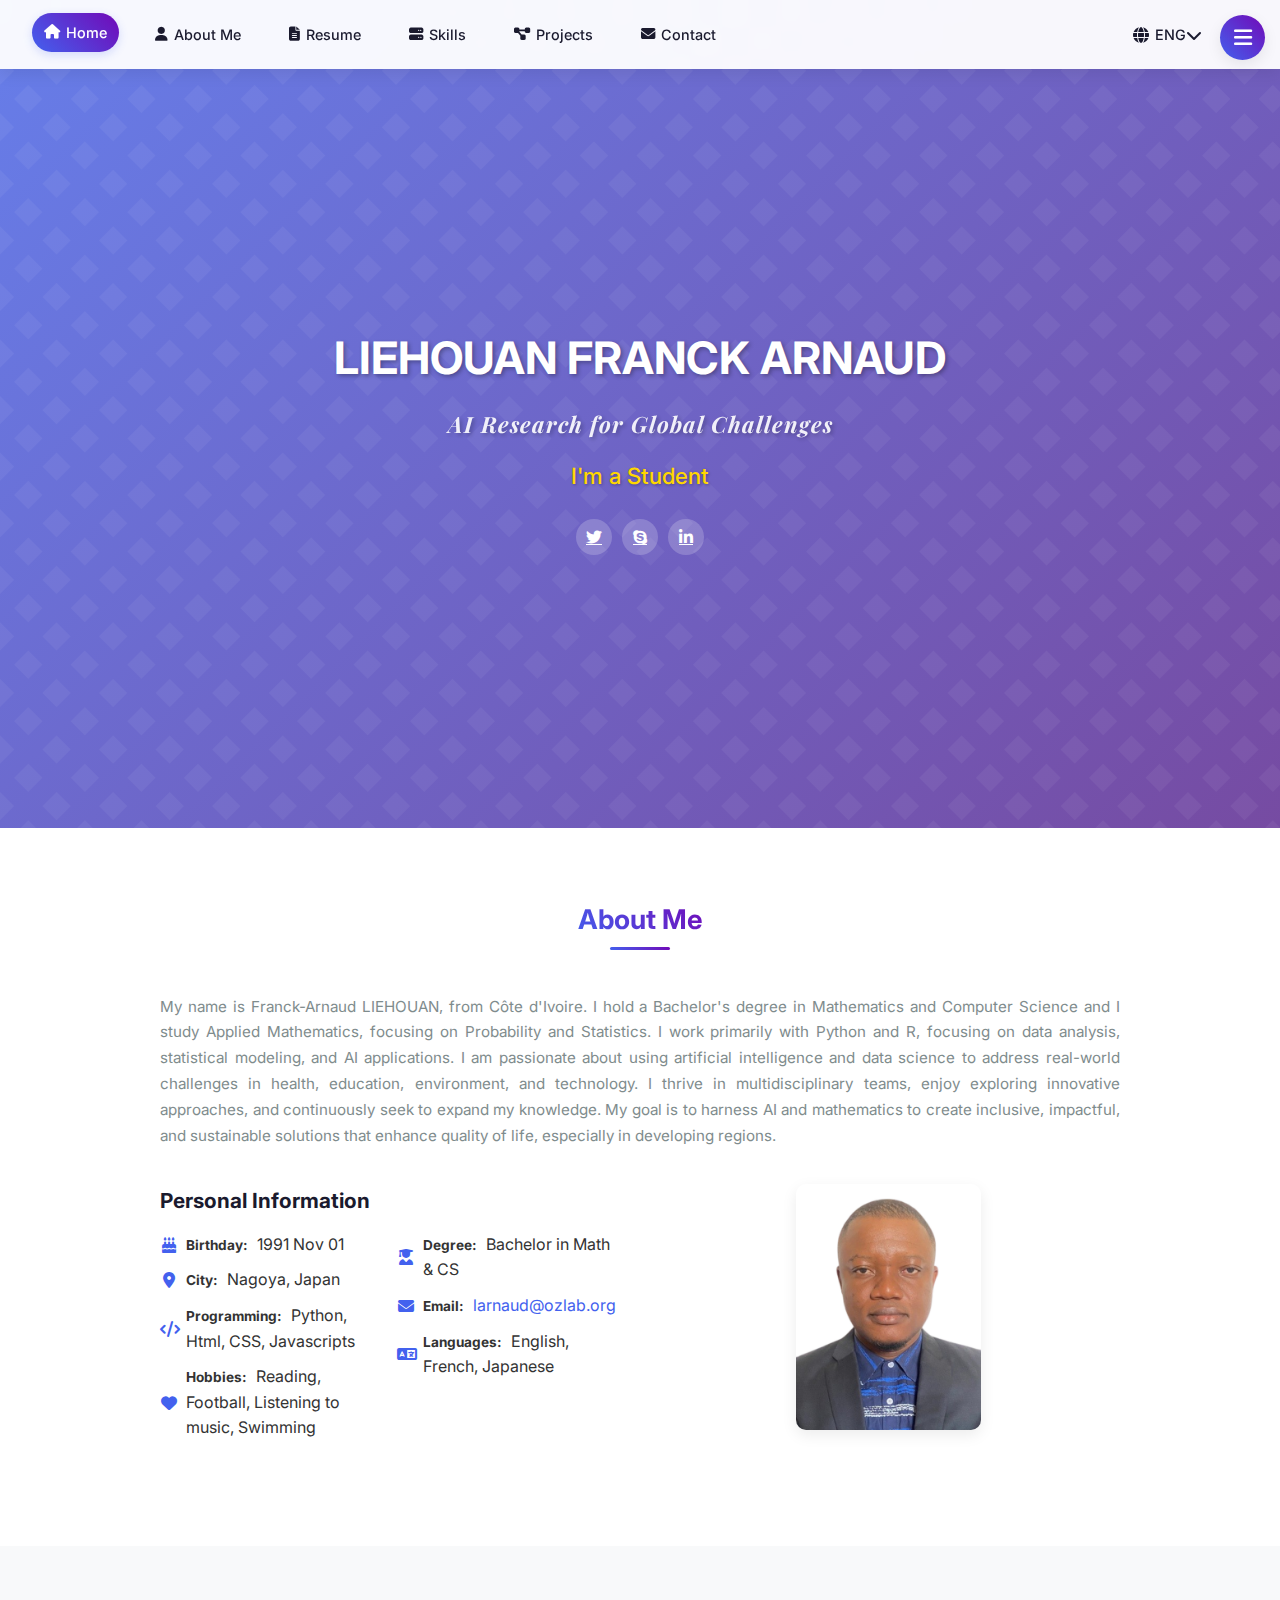
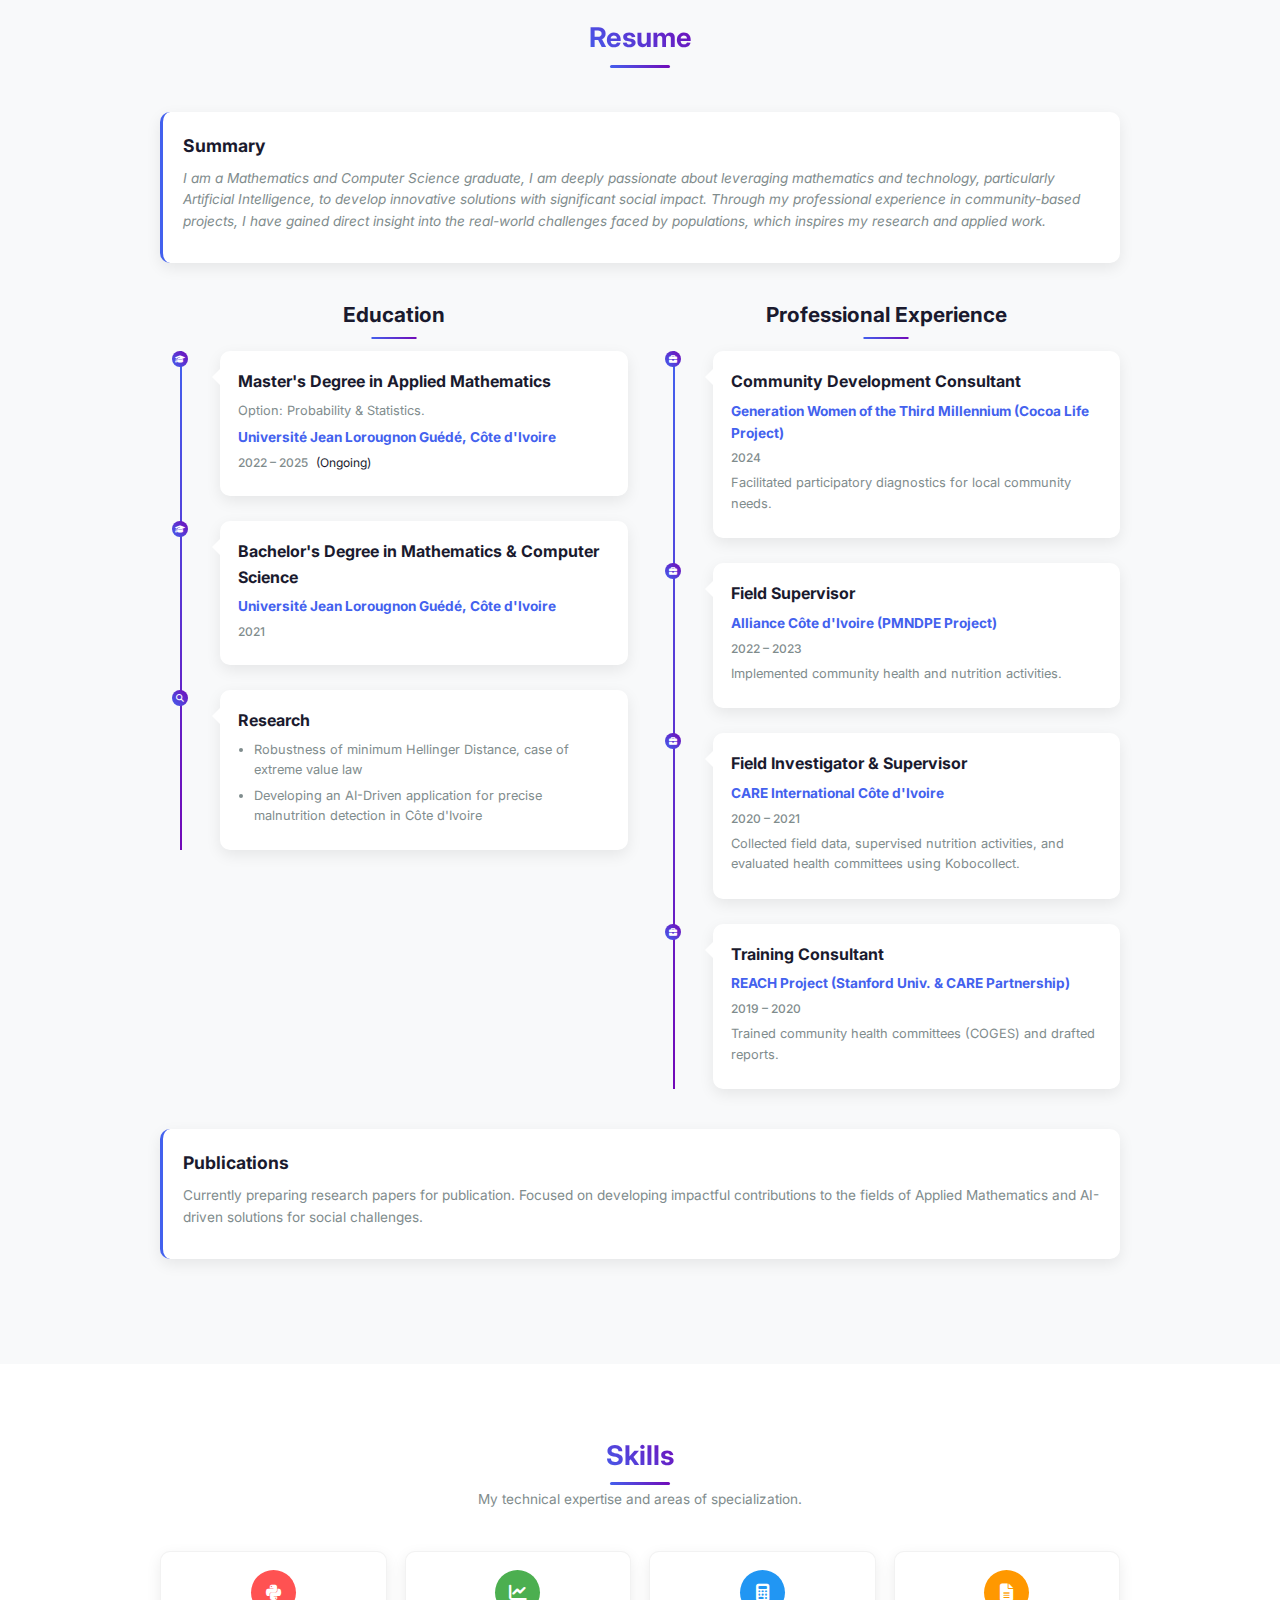
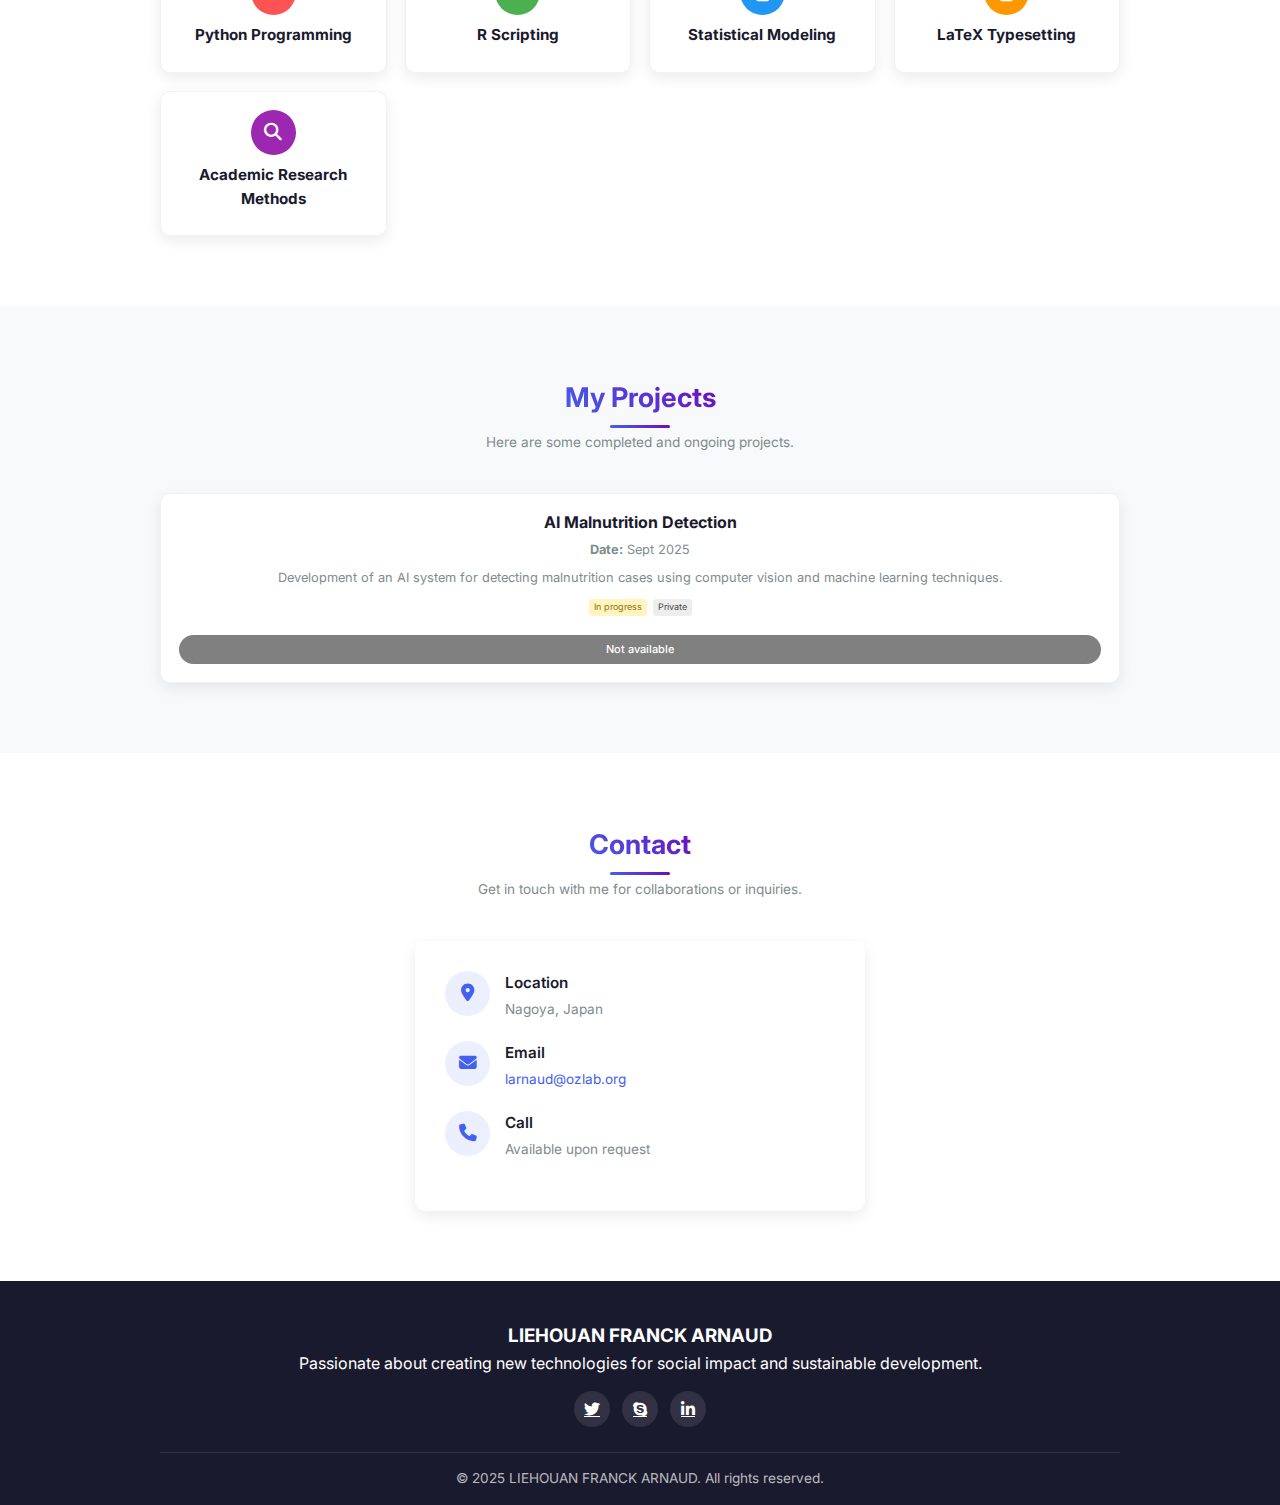
<file: index.html>
<!DOCTYPE html>
<html lang="en">

<head>
  <meta charset="utf-8">
  <meta content="width=device-width, initial-scale=1.0" name="viewport">
  <title>Liehouan Franck Arnaud - Portfolio</title>
  <meta content="Research Student in AI specializing in Applied Mathematics and Statistical Modeling" name="description">
  <meta content="AI Research, Applied Mathematics, Statistical Modeling, Python, Data Analysis" name="keywords">

  <!-- Google Fonts -->
  <link href="https://fonts.googleapis.com/css2?family=Inter:wght@300;400;500;600;700&display=swap" rel="stylesheet">
  <link href="https://fonts.googleapis.com/css2?family=Playfair+Display:ital,wght@0,300;0,400;1,300&display=swap" rel="stylesheet">
  <!-- Font Awesome -->
  <link rel="stylesheet" href="https://cdnjs.cloudflare.com/ajax/libs/font-awesome/6.4.0/css/all.min.css">

  <!-- Fichiers CSS -->
  <link rel="stylesheet" href="style.css">
</head>

<body>

  <!-- BOUTON DE NAVIGATION MOBILE -->
  <div class="mobile-nav-toggle">
    <i class="fas fa-bars"></i>
  </div>

  <!-- EN-TÊTE AVEC NAVIGATION -->
  <header id="header">
    <div class="nav-container">
      <nav class="nav-menu">
        <ul>
          <li><a href="#hero" class="nav-link active"><i class="fas fa-home"></i> <span data-translate="home">Home</span></a></li>
          <li><a href="#about" class="nav-link"><i class="fas fa-user"></i> <span data-translate="about">About Me</span></a></li>
          <li><a href="#resume" class="nav-link"><i class="fas fa-file-alt"></i> <span data-translate="resume">Resume</span></a></li>
          <li><a href="#services" class="nav-link"><i class="fas fa-server"></i> <span data-translate="skills">Skills</span></a></li>
          <li><a href="#projects" class="nav-link"><i class="fas fa-project-diagram"></i> <span data-translate="projects">Projects</span></a></li>
          <li><a href="#contact" class="nav-link"><i class="fas fa-envelope"></i> <span data-translate="contact">Contact</span></a></li>
        </ul>
      </nav>
      
      <!-- SELECTEUR DE LANGUE -->
      <div class="language-selector">
        <button class="language-btn" id="language-btn">
          <i class="fas fa-globe"></i> <span id="current-language">ENG</span> <i class="fas fa-chevron-down"></i>
        </button>
        <div class="language-dropdown" id="language-dropdown">
          <div class="language-option" data-lang="en">
            <i class="flag-icon">🇺🇸</i> <span data-translate="english">English</span>
          </div>
          <div class="language-option" data-lang="jp">
            <i class="flag-icon">🇯🇵</i> <span data-translate="japanese">日本語</span>
          </div>
          <div class="language-option" data-lang="fr">
            <i class="flag-icon">🇫🇷</i> <span data-translate="french">Français</span>
          </div>
        </div>
      </div>
    </div>
  </header>

  <!-- SECTION HERO - AVEC FOND VIOLET DU PREMIER CODE -->
  <section id="hero">
    <div class="container">
      <div class="hero-container">
        <div class="hero-content">
          <h1 data-translate="name">LIEHOUAN FRANCK ARNAUD</h1>
          <h1 class="slogan" data-translate="slogan">AI Research for Global Challenges</h1>
          <div class="typed-text">
            <span data-translate="im">I'm</span> 
            <span id="typed-target"></span>
          </div>
          
          <div class="social-links">
            <a href="#"><i class="fab fa-twitter"></i></a>
            <a href="#"><i class="fab fa-skype"></i></a>
            <a href="#"><i class="fab fa-linkedin-in"></i></a>
          </div>
        </div>
      </div>
    </div>
  </section>

  <main id="main">

    <!-- SECTION ABOUT - DISPOSITION AMÉLIORÉE -->
    <section id="about" class="about">
      <div class="container">
        <div class="section-title">
          <h2 data-translate="about-me">About Me</h2>
        </div>

        <!-- Texte d'introduction en pleine largeur -->
        <div class="about-intro">
          <p data-translate="about-description">
            My name is Franck-Arnaud LIEHOUAN, from Côte d'Ivoire. I hold a Bachelor's degree in Mathematics and Computer Science and I study Applied Mathematics, focusing on Probability and Statistics. I work primarily with Python and R, focusing on data analysis, statistical modeling, and AI applications.
            I am passionate about using artificial intelligence and data science to address real-world challenges in health, education, environment, and technology. I thrive in multidisciplinary teams, enjoy exploring innovative approaches, and continuously seek to expand my knowledge. My goal is to harness AI and mathematics to create inclusive, impactful, and sustainable solutions that enhance quality of life, especially in developing regions.
          </p>
        </div>

        <!-- Nouvelle disposition avec deux colonnes : informations personnelles et photo -->
        <div class="about-content-container">
          <!-- Colonne de gauche : Personal Information -->
          <div class="personal-info">
            <h3 data-translate="personal-info">Personal Information</h3>
            <div class="about-details">
              <!-- Colonne 1 -->
              <div class="detail-column">
                <div class="detail-item">
                  <i class="fas fa-birthday-cake"></i>
                  <div><strong data-translate="birthday">Birthday:</strong> <span data-translate="birthday-date">1991 Nov 01</span></div>
                </div>
                <div class="detail-item">
                  <i class="fas fa-map-marker-alt"></i>
                  <div><strong data-translate="city">City:</strong> <span data-translate="city-location">Nagoya, Japan</span></div>
                </div>
                <div class="detail-item">
                  <i class="fas fa-code"></i>
                  <div><strong data-translate="programming">Programming:</strong> <span data-translate="programming-languages">Python, Html, CSS, Javascripts</span></div>
                </div>
                <div class="detail-item">
                  <i class="fas fa-heart"></i>
                  <div><strong data-translate="hobbies">Hobbies:</strong> <span data-translate="hobbies-list">Reading, Football, Listening to music, Swimming</span></div>
                </div>
              </div>
              
              <!-- Colonne 2 -->
              <div class="detail-column">
                <div class="detail-item">
                  <i class="fas fa-user-graduate"></i>
                  <div><strong data-translate="degree">Degree:</strong> <span data-translate="degree-details">Bachelor in Math & CS</span></div>
                </div>
                <div class="detail-item">
                  <i class="fas fa-envelope"></i>
                  <div><strong data-translate="email">Email:</strong> <a href="mailto:larnaud@ozlab.org" class="email-link">larnaud@ozlab.org</a></div>
                </div>
                <div class="detail-item">
                  <i class="fas fa-language"></i>
                  <div><strong data-translate="languages">Languages:</strong> <span data-translate="language-list">English, French, Japanese</span></div>
                </div>
              </div>
            </div>
          </div>
          
          <!-- Colonne de droite : Photo -->
          <div class="about-image">
            <img src="images/photo1.png" alt="LIEHOUAN FRANCK ARNAUD">
          </div>
        </div>
      </div>
    </section>

    <!-- SECTION RESUME -->
    <section id="resume" class="resume">
      <div class="container">
        <div class="section-title">
          <h2 data-translate="resume-title">Resume</h2>
        </div>

        <!-- SOMMAIRE -->
        <div class="resume-summary">
          <h3 data-translate="summary">Summary</h3>
          <p><em data-translate="summary-description">I am a Mathematics and Computer Science graduate, I am deeply passionate about leveraging mathematics and technology, particularly Artificial Intelligence, to develop innovative solutions with significant social impact. Through my professional experience in community-based projects, I have gained direct insight into the real-world challenges faced by populations, which inspires my research and applied work. </em></p>
        </div>

        <!-- FRISE CHRONOLOGIQUE -->
        <div class="timeline-container">
          <!-- COLONNE ÉDUCATION -->
          <div class="timeline-column">
            <h2 data-translate="education">Education</h2>
            <div class="timeline-items">
              <div class="timeline-item">
                <div class="timeline-icon">
                  <i class="fas fa-graduation-cap"></i>
                </div>
                <div class="timeline-content">
                  <div class="timeline-title-container">
                    <h3 data-translate="masters-degree">Master's Degree in Applied Mathematics</h3>
                    <p data-translate="masters-specialization">Option: Probability & Statistics.</p>
                  </div>
                  <h4 data-translate="university-1">Université Jean Lorougnon Guédé, Côte d'Ivoire</h4>
                  <h5>2022 – 2025 <span class="ongoing-text" data-translate="ongoing">(Ongoing)</span></h5>
                  
                </div>
              </div>
              
              <div class="timeline-item">
                <div class="timeline-icon">
                  <i class="fas fa-graduation-cap"></i>
                </div>
                <div class="timeline-content">
                  <h3 data-translate="bachelors-degree">Bachelor's Degree in Mathematics & Computer Science</h3>
                  <h4 data-translate="university-3">Université Jean Lorougnon Guédé, Côte d'Ivoire</h4>
                  <h5>2021</h5>
                </div>
              </div>

              <!-- SECTION RECHERCHE -->
              <div class="timeline-item">
                <div class="timeline-icon">
                  <i class="fas fa-search"></i>
                </div>
                <div class="timeline-content">
                  <h3 data-translate="research">Research</h3>
                  <ul>
                    <li data-translate="research-1">Robustness of minimum Hellinger Distance, case of extreme value law</li>
                    <li data-translate="research-2">Developing an AI-Driven application for precise malnutrition detection in Côte d'Ivoire</li>
                  </ul>
                </div>
              </div>
            </div>
          </div>

          <!-- COLONNE EXPÉRIENCE PROFESSIONNELLE -->
          <div class="timeline-column">
            <h2 data-translate="experience">Professional Experience</h2>
            <div class="timeline-items">
              <div class="timeline-item">
                <div class="timeline-icon">
                  <i class="fas fa-briefcase"></i>
                </div>
                <div class="timeline-content">
                  <h3 data-translate="job-1-title">Community Development Consultant</h3>
                  <h4 data-translate="job-1-company">Generation Women of the Third Millennium (Cocoa Life Project)</h4>
                  <h5 data-translate="job-1-date">2024</h5>
                  <p data-translate="job-1-description">Facilitated participatory diagnostics for local community needs.</p>
                </div>
              </div>
              
              <div class="timeline-item">
                <div class="timeline-icon">
                  <i class="fas fa-briefcase"></i>
                </div>
                <div class="timeline-content">
                  <h3 data-translate="job-2-title">Field Supervisor</h3>
                  <h4 data-translate="job-2-company">Alliance Côte d'Ivoire (PMNDPE Project)</h4>
                  <h5 data-translate="job-2-date">2022 – 2023</h5>
                  <p data-translate="job-2-description">Implemented community health and nutrition activities.</p>
                </div>
              </div>
              
              <div class="timeline-item">
                <div class="timeline-icon">
                  <i class="fas fa-briefcase"></i>
                </div>
                <div class="timeline-content">
                  <h3 data-translate="job-3-title">Field Investigator & Supervisor</h3>
                  <h4 data-translate="job-3-company">CARE International Côte d'Ivoire</h4>
                  <h5 data-translate="job-3-date">2020 – 2021</h5>
                  <p data-translate="job-3-description">Collected field data, supervised nutrition activities, and evaluated health committees using Kobocollect.</p>
                </div>
              </div>
              
              <div class="timeline-item">
                <div class="timeline-icon">
                  <i class="fas fa-briefcase"></i>
                </div>
                <div class="timeline-content">
                  <h3 data-translate="job-4-title">Training Consultant</h3>
                  <h4 data-translate="job-4-company">REACH Project (Stanford Univ. & CARE Partnership)</h4>
                  <h5 data-translate="job-4-date">2019 – 2020</h5>
                  <p data-translate="job-4-description">Trained community health committees (COGES) and drafted reports.</p>
                </div>
              </div>
            </div>
          </div>
        </div>

        <!-- SECTION PUBLICATIONS -->
        <div class="resume-summary" style="margin-top: 40px;">
          <h3 data-translate="publications">Publications</h3>
          <p data-translate="publications-description">Currently preparing research papers for publication. Focused on developing impactful contributions to the fields of Applied Mathematics and AI-driven solutions for social challenges.</p>
        </div>
      </div>
    </section>

    <!-- SECTION SERVICES (COMPÉTENCES) - STYLE ÉPURÉ -->
    <section id="services" class="services">
      <div class="container">
        <div class="section-title">
          <h2 data-translate="skills-title">Skills/スキル</h2>
          <p data-translate="skills-description">My technical expertise and areas of specialization.</p>
        </div>

        <div class="services-grid">
          <div class="service-card">
            <div class="service-icon">
              <i class="fab fa-python"></i>
            </div>
            <h3 data-translate="python-programming">Python Programming</h3>
            <!-- Les descriptions ont été supprimées -->
          </div>

          <div class="service-card">
            <div class="service-icon">
              <i class="fas fa-chart-line"></i>
            </div>
            <h3 data-translate="r-scripting">R Scripting</h3>
            <!-- Les descriptions ont été supprimées -->
          </div>

          <div class="service-card">
            <div class="service-icon">
              <i class="fas fa-calculator"></i>
            </div>
            <h3 data-translate="statistical-modeling">Statistical Modeling</h3>
            <!-- Les descriptions ont été supprimées -->
          </div>

          <div class="service-card">
            <div class="service-icon">
              <i class="fas fa-file-alt"></i>
            </div>
            <h3 data-translate="latex-typesetting">LaTeX Typesetting</h3>
            <!-- Les descriptions ont été supprimées -->
          </div>

          <div class="service-card">
            <div class="service-icon">
              <i class="fas fa-search"></i>
            </div>
            <h3 data-translate="academic-research-methods">Academic Research Methods</h3>
            <!-- Les descriptions ont été supprimées -->
          </div>
        </div>
      </div>
    </section>

    <!-- SECTION PROJETS - STYLE AMÉLIORÉ ET PLUS FIN -->
    <section id="projects" class="projects">
      <div class="container">
        <div class="section-title">
          <h2 data-translate="projects-title">My Projects</h2>
          <p data-translate="projects-description">Here are some completed and ongoing projects.</p>
        </div>

        <div class="projects-grid">

          <!-- PROJET UNIQUE - DÉTECTION IA MALNUTRITION -->
          <div class="project-card">
            <h3 data-translate="malnutrition-detection">AI Malnutrition Detection</h3>
            <p><strong data-translate="date">Date:</strong> <span data-translate="sept-2025">Sept 2025</span></p>
            <p data-translate="malnutrition-description">Development of an AI system for detecting malnutrition cases using computer vision and machine learning techniques.</p>
            <p>
              <span class="badge statut-encours" data-translate="in-progress">In progress</span>
              <span class="badge visibilite-prive" data-translate="private">Private</span>
            </p>
            <a href="#" class="project-link disabled" data-translate="not-available">Not available</a>
          </div>

        </div>
      </div>
    </section>

    <!-- SECTION CONTACT - NOUVEAU STYLE ÉPURÉ -->
    <section id="contact" class="contact">
      <div class="container">
        <div class="section-title">
          <h2 data-translate="contact-title">Contact</h2>
          <p data-translate="contact-description">Get in touch with me for collaborations or inquiries.</p>
        </div>

        <div class="contact-container">
          <div class="contact-card">
            <div class="contact-item">
              <div class="contact-icon">
                <i class="fas fa-map-marker-alt"></i>
              </div>
              <div class="contact-details">
                <h3 data-translate="location">Location</h3>
                <p data-translate="location-details">Nagoya, Japan</p>
              </div>
            </div>

            <div class="contact-item">
              <div class="contact-icon">
                <i class="fas fa-envelope"></i>
              </div>
              <div class="contact-details">
                <h3 data-translate="email-title">Email</h3>
                <p><a href="mailto:larnaud@ozlab.org" class="email-link">larnaud@ozlab.org</a></p>
              </div>
            </div>

            <div class="contact-item">
              <div class="contact-icon">
                <i class="fas fa-phone"></i>
              </div>
              <div class="contact-details">
                <h3 data-translate="call">Call</h3>
                <p data-translate="call-details">Available upon request</p>
              </div>
            </div>
          </div>
        </div>
      </div>
    </section>

  </main>

  <!-- FOOTER -->
  <footer>
    <div class="container">
      <div class="footer-content">
        <h3 data-translate="name">LIEHOUAN FRANCK ARNAUD</h3>
        <p data-translate="footer-description">Passionate about creating new technologies for social impact and sustainable development.</p>
        <div class="footer-social">
          <a href="#"><i class="fab fa-twitter"></i></a>
          <a href="#"><i class="fab fa-skype"></i></a>
          <a href="#"><i class="fab fa-linkedin-in"></i></a>
        </div>
      </div>
      <div class="copyright">
        &copy; 2025 LIEHOUAN FRANCK ARNAUD. <span data-translate="rights">All rights reserved.</span>
      </div>
    </div>
  </footer>

  <!-- BOUTON RETOUR EN HAUT -->
  <div class="back-to-top">
    <i class="fas fa-arrow-up"></i>
  </div>

  <!-- Fichier JavaScript -->
  <script src="script.js"></script>
</body> 
</html>
</file>
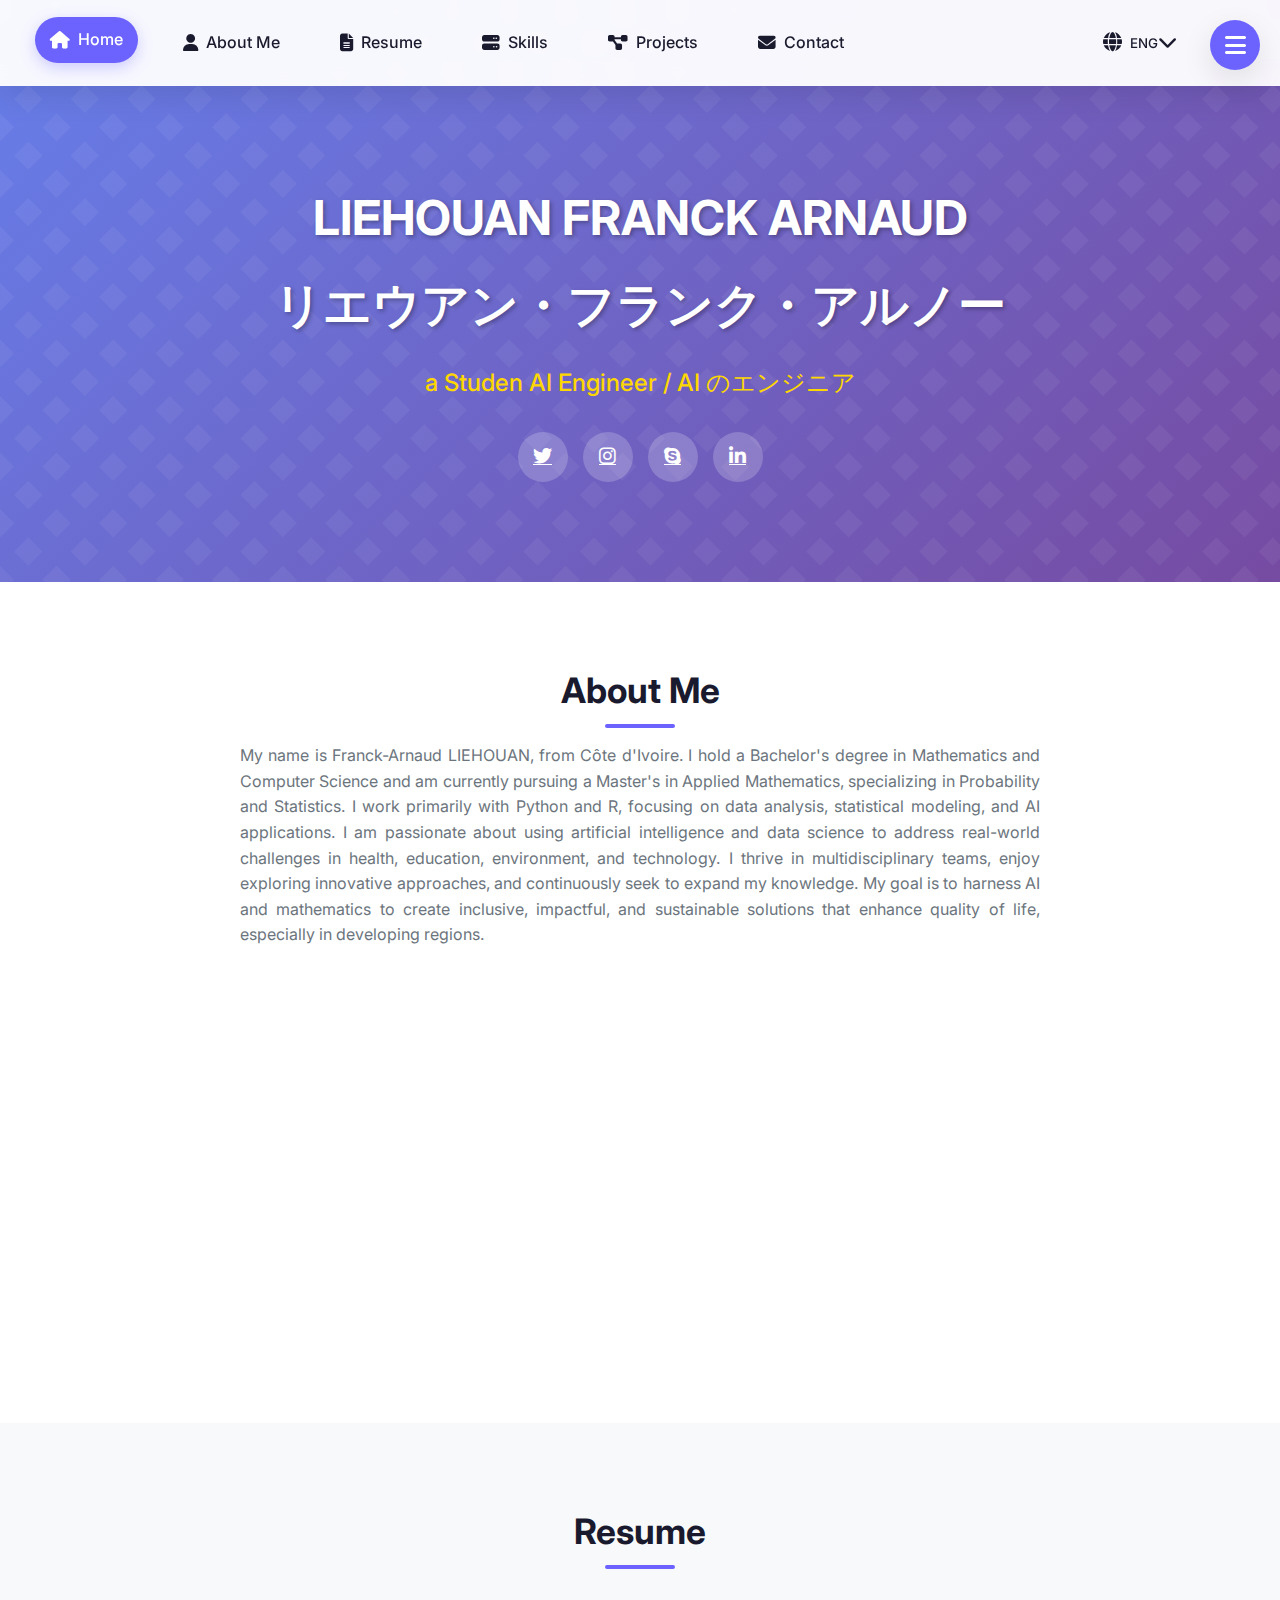
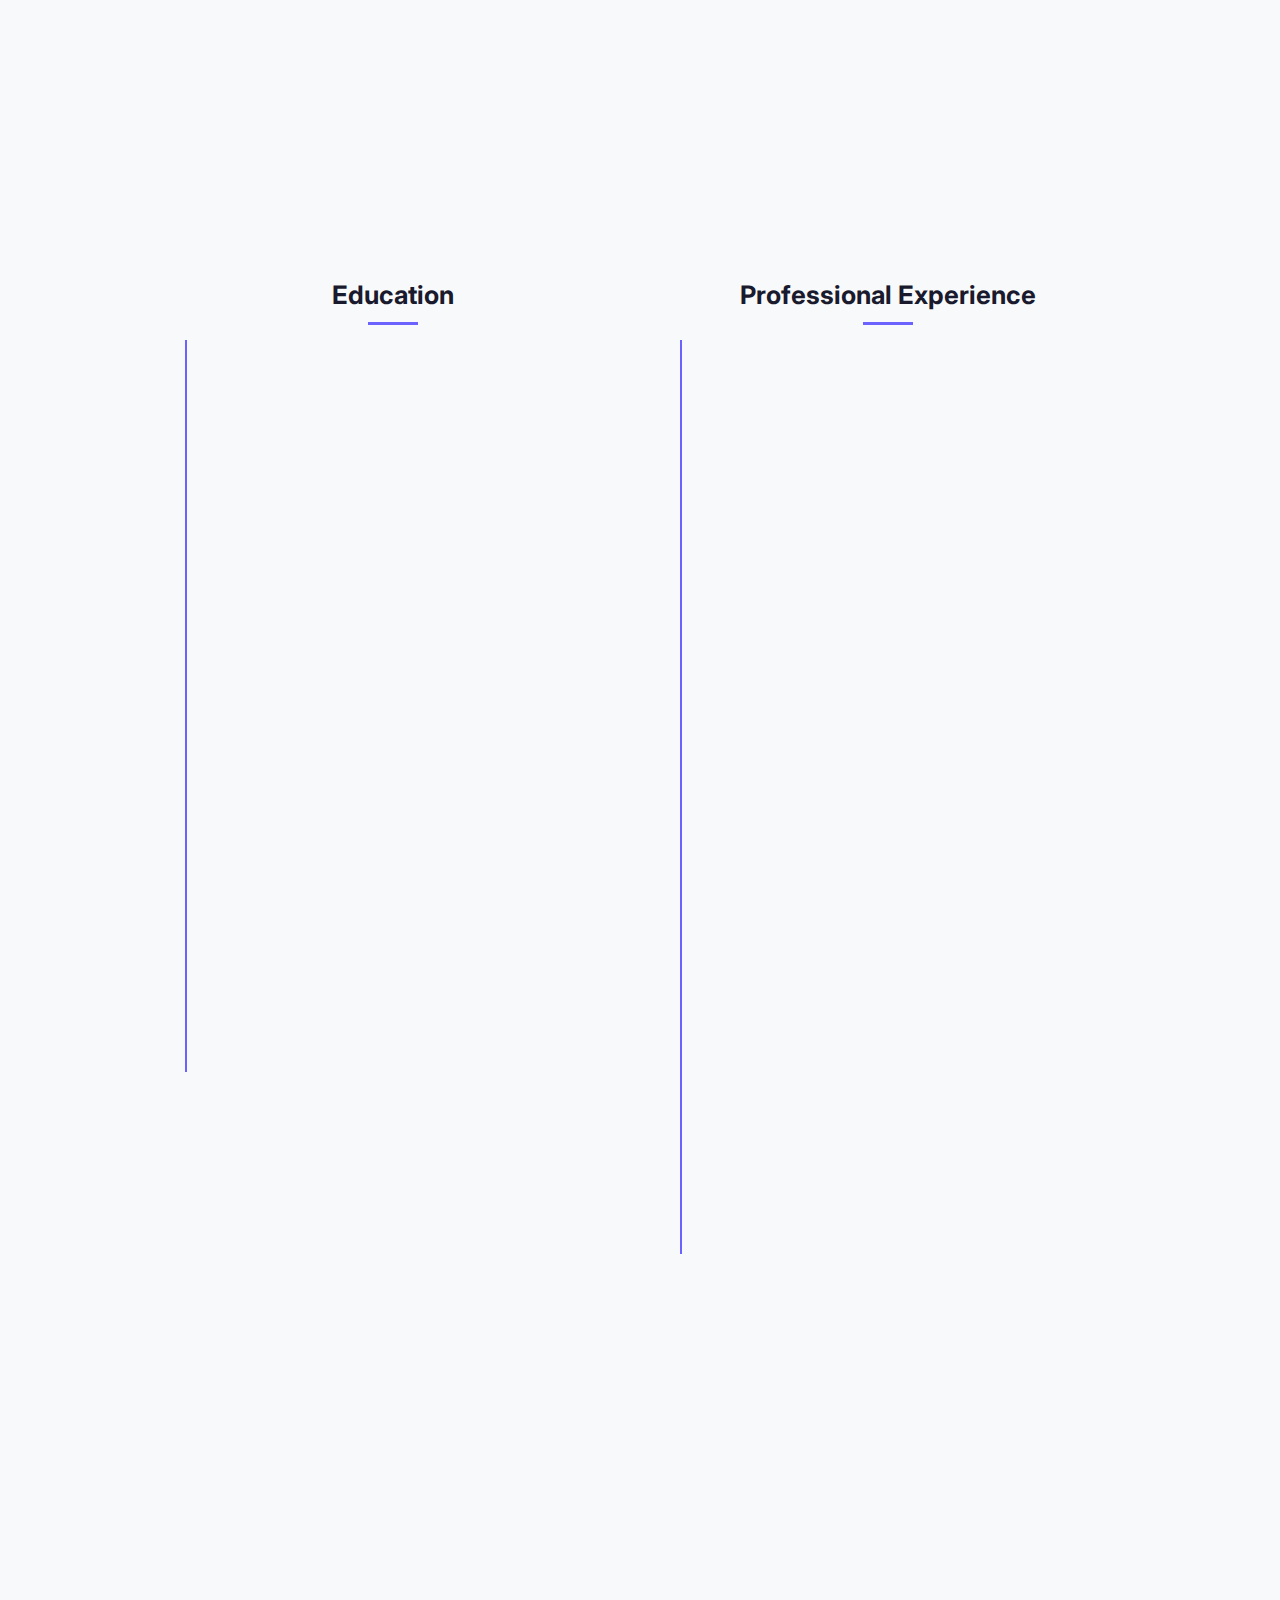
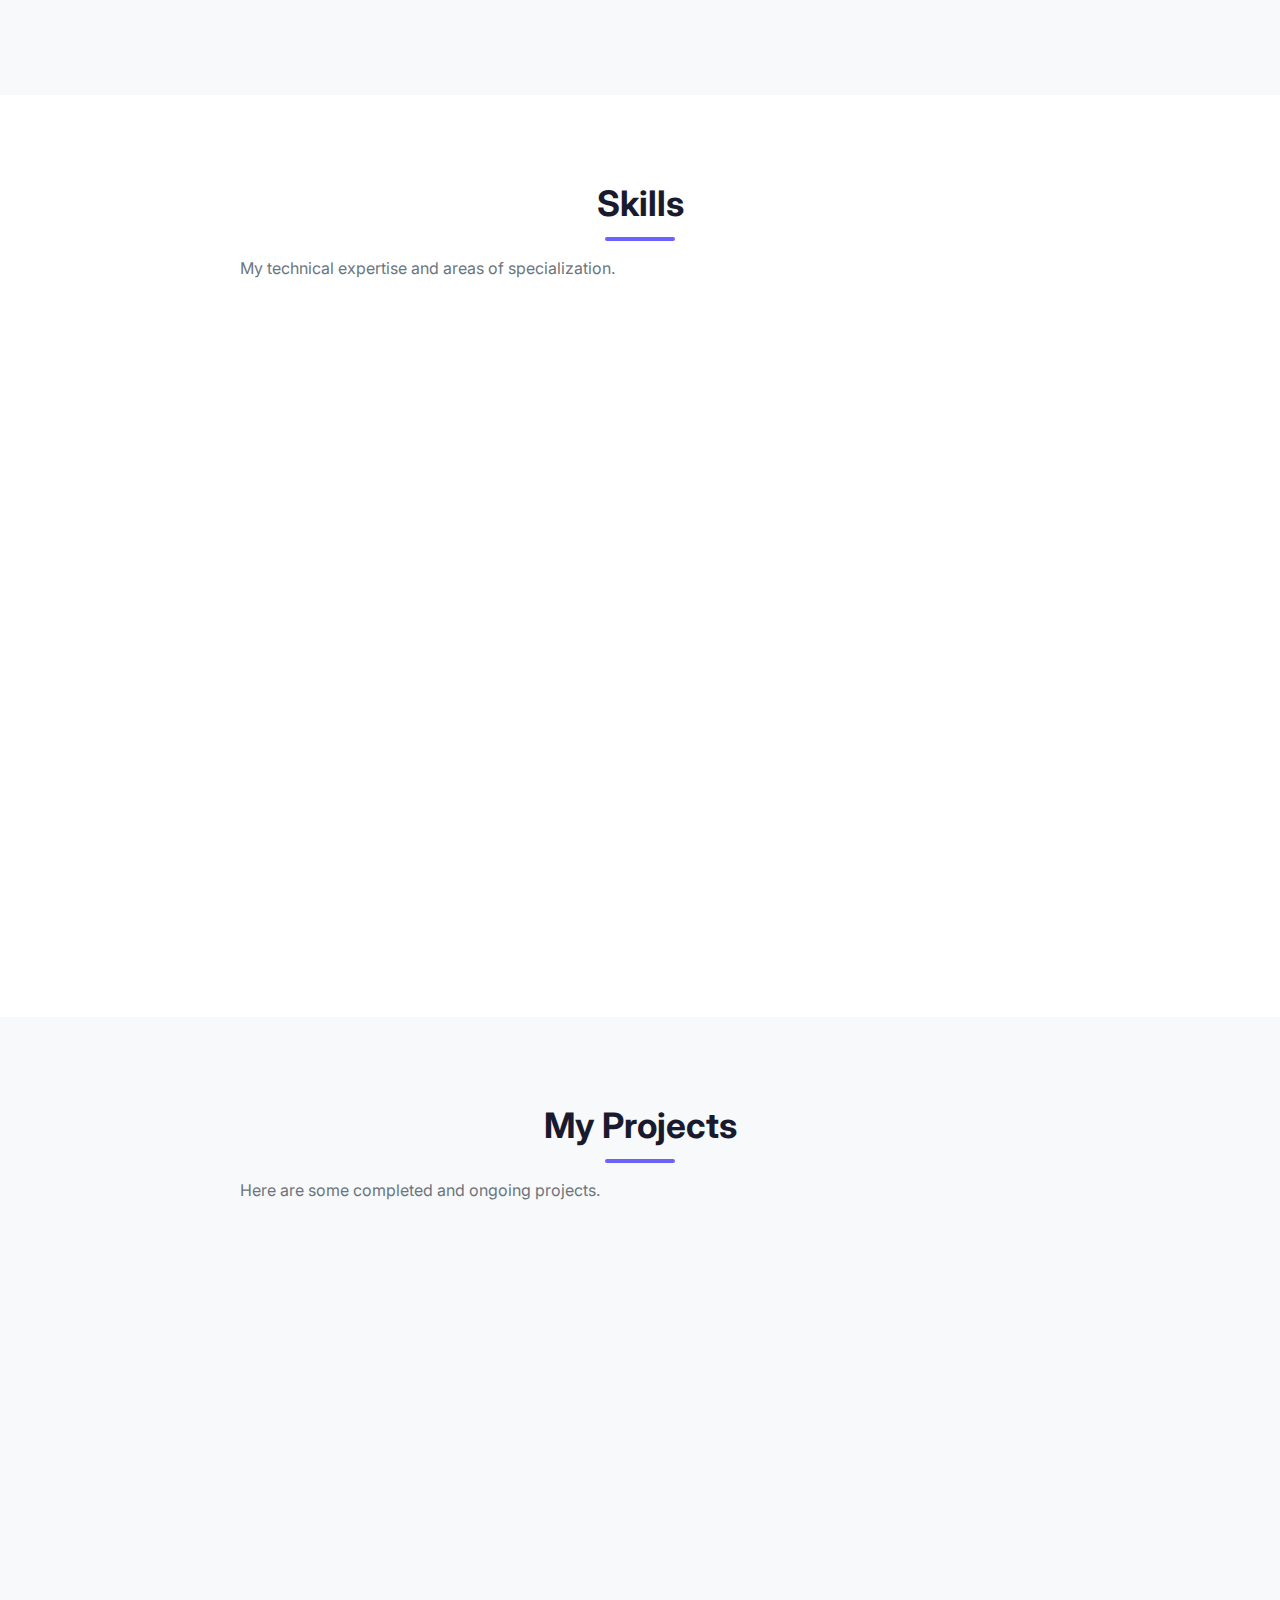
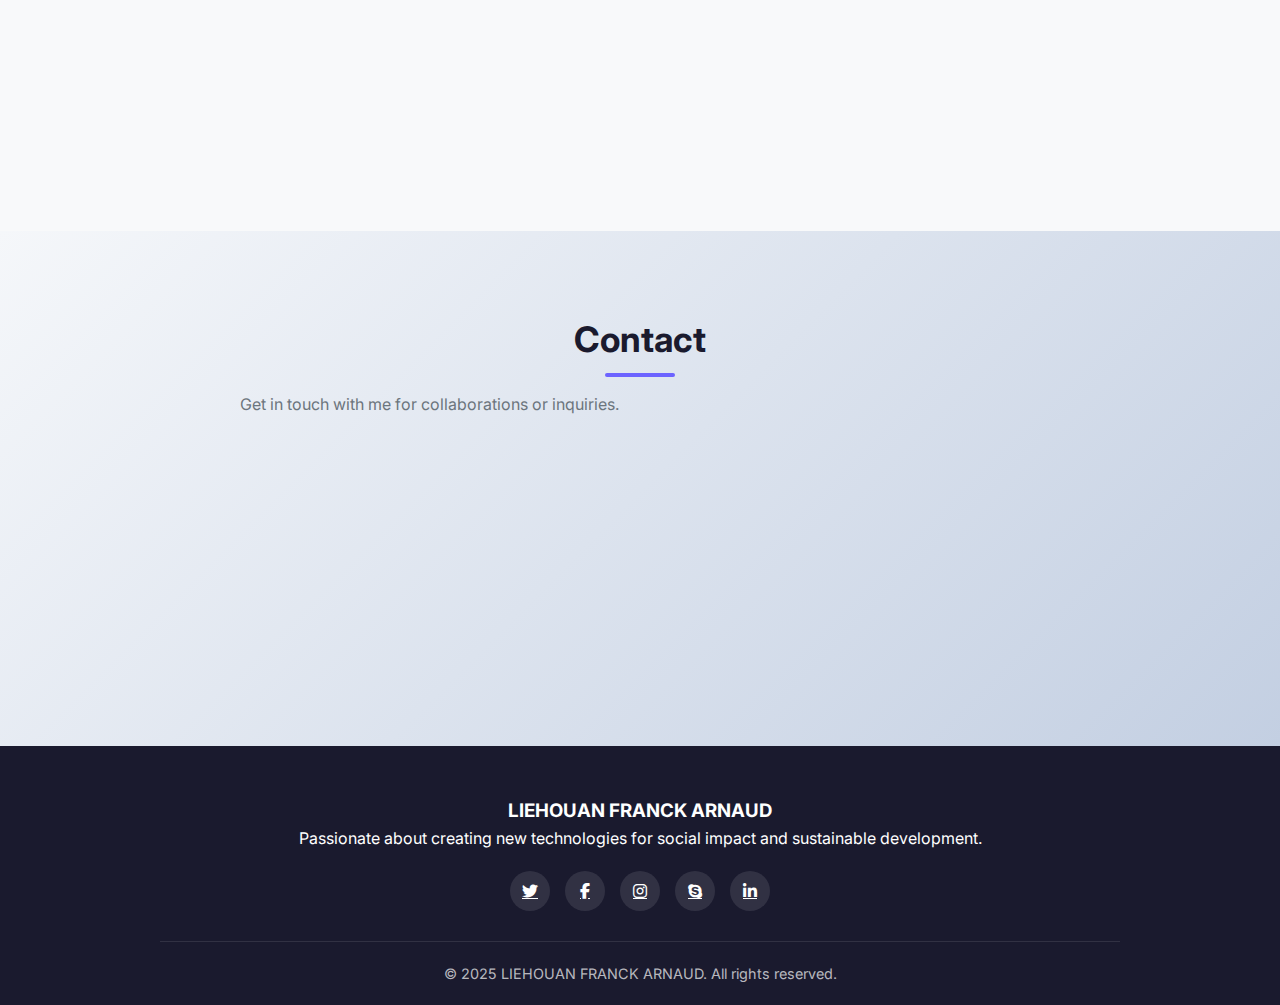
<file: personal_portefolio/index.html>
<!DOCTYPE html>
<html lang="en">

<head>
  <meta charset="utf-8">
  <meta content="width=device-width, initial-scale=1.0" name="viewport">
  <title>Liehouan franck Arnaud_Portfolio</title>
  <meta content="AI Engineer specializing in Deep Learning, Computer Vision, and Natural Language Processing" name="description">
  <meta content="AI Engineer, Deep Learning, Computer Vision, Python, IoT, NLP" name="keywords">

  <!-- Google Fonts -->
  <link href="https://fonts.googleapis.com/css2?family=Inter:wght@300;400;500;600;700&display=swap" rel="stylesheet">

  <!-- Font Awesome -->
  <link rel="stylesheet" href="https://cdnjs.cloudflare.com/ajax/libs/font-awesome/6.4.0/css/all.min.css">

  <!-- CSS -->
  <link rel="stylesheet" href="style.css">
</head>

<body>

  <!-- ======= Mobile nav toggle button ======= -->
  <div class="mobile-nav-toggle">
    <i class="fas fa-bars"></i>
  </div>

  <!-- ======= Header ======= -->
  <header id="header">
    <div class="nav-container">
      <nav class="nav-menu">
        <ul>
          <li><a href="#hero" class="nav-link active"><i class="fas fa-home"></i> <span data-translate="home">Home</span></a></li>
          <li><a href="#about" class="nav-link"><i class="fas fa-user"></i> <span data-translate="about">About Me</span></a></li>
          <li><a href="#resume" class="nav-link"><i class="fas fa-file-alt"></i> <span data-translate="resume">Resume</span></a></li>
          <li><a href="#services" class="nav-link"><i class="fas fa-server"></i> <span data-translate="skills">Skills</span></a></li>
          <li><a href="#projects" class="nav-link"><i class="fas fa-project-diagram"></i> <span data-translate="projects">Projects</span></a></li>
          <li><a href="#contact" class="nav-link"><i class="fas fa-envelope"></i> <span data-translate="contact">Contact</span></a></li>
        </ul>
      </nav>
      
      <!-- Language Selector -->
      <div class="language-selector">
        <button class="language-btn" id="language-btn">
          <i class="fas fa-globe"></i> <span id="current-language">ENG</span> <i class="fas fa-chevron-down"></i>
        </button>
        <div class="language-dropdown" id="language-dropdown">
          <div class="language-option" data-lang="en">
            <i class="flag-icon">🇺🇸</i> <span data-translate="english">English</span>
          </div>
          <div class="language-option" data-lang="jp">
            <i class="flag-icon">🇯🇵</i> <span data-translate="japanese">日本語</span>
          </div>
          <div class="language-option" data-lang="fr">
            <i class="flag-icon">🇫🇷</i> <span data-translate="french">Français</span>
          </div>
        </div>
      </div>
    </div>
  </header>

  <!-- ======= Hero Section ======= -->
  <section id="hero">
    <div class="container">
      <h1 data-translate="name">LIEHOUAN FRANCK ARNAUD</h1>
      <h1 data-translate="japanese-name">リエウアン・フランク・アルノー</h1>
      <div class="typed-text"><span data-translate="im">I'm</span> <span data-translate="ai-engineer"></span></div>
      
      <div class="social-links">
        <a href="#"><i class="fab fa-twitter"></i></a>
      
        <a href="#"><i class="fab fa-instagram"></i></a>
        <a href="#"><i class="fab fa-skype"></i></a>
        <a href="#"><i class="fab fa-linkedin-in"></i></a>
      </div>
    </div>
  </section>

  <main id="main">

    <!-- ======= About Section ======= -->
    <section id="about" class="about">
      <div class="container">
        <div class="section-title">
          <h2 data-translate="about-me">About Me</h2>
          <p data-translate="about-description">
          My name is Franck-Arnaud LIEHOUAN, from Côte d'Ivoire. I hold a Bachelor's degree in Mathematics and Computer Science and am currently pursuing a Master's in Applied Mathematics, specializing in Probability and Statistics. I work primarily with Python and R, focusing on data analysis, statistical modeling, and AI applications.
          I am passionate about using artificial intelligence and data science to address real-world challenges in health, education, environment, and technology. I thrive in multidisciplinary teams, enjoy exploring innovative approaches, and continuously seek to expand my knowledge. My goal is to harness AI and mathematics to create inclusive, impactful, and sustainable solutions that enhance quality of life, especially in developing regions.
          </p>
        </div>

        <div class="about-content">
          <div class="about-text">
            <h3 data-translate="personal-info">Personnal Information</h3>
            <div class="about-details">
              <div class="detail-item">
                <i class="fas fa-birthday-cake"></i>
                <div><strong data-translate="birthday">Birthday:</strong> <span data-translate="birthday-date">1991 Nov 01</span></div>
              </div>
              <div class="detail-item">
                <i class="fas fa-map-marker-alt"></i>
                <div><strong data-translate="city">City:</strong> <span data-translate="city-location">Nagoya, Japan</span></div>
              </div>
              <div class="detail-item">
                <i class="fas fa-code"></i>
                <div><strong data-translate="programming">Programming Language:</strong> <span data-translate="programming-languages">Python, Html, CSS, Javascripts</span></div>
              </div>
              <div class="detail-item">
                <i class="fas fa-user-graduate"></i>
                <div><strong data-translate="degree">Degree:</strong> <span data-translate="degree-details">Bachelor Degree in Mathematics and Computer Science</span></div>
              </div>
              <div class="detail-item">
                <i class="fas fa-envelope"></i>
                <div><strong data-translate="email">Email:</strong> liehouanfranck@yahoo.fr</div>
              </div>
              <div class="detail-item">
                <i class="fas fa-language"></i>
                <div><strong data-translate="languages">Languages:</strong> <span data-translate="language-list">English, French, Japanese</span></div>
              </div>
            </div>
          </div>
          <div class="about-image">
            <img src="images/photo1.png" alt="LIEHOUAN FRANCK ARNAUD">
          </div>
        </div>
      </div>
    </section>

    <!-- ======= Resume Section ======= -->
    <section id="resume" class="resume">
      <div class="container">
        <div class="section-title">
          <h2 data-translate="resume-title">Resume</h2>
        </div>

        <!-- Summary Section -->
        <div class="resume-summary">
          <h3 data-translate="summary">Summary</h3>
          <p><em data-translate="summary-description">I am a Mathematics and Computer Science graduate, I am deeply passionate about leveraging mathematics and technology, particularly Artificial Intelligence, to develop innovative solutions with significant social impact. Through my professional experience in community-based projects, I have gained direct insight into the real-world challenges faced by populations, which inspires my research and applied work. </em></p>
        </div>

        <!-- Timeline Section -->
        <div class="timeline-container">
          <!-- Education Column -->
          <div class="timeline-column">
            <h2 data-translate="education">Education</h2>
            <div class="timeline-items">
              <div class="timeline-item">
                <div class="timeline-icon">
                  <i class="fas fa-graduation-cap"></i>
                </div>
                <div class="timeline-content">
                  <h3 data-translate="masters-degree">Master's Degree in Mathematics & Computer Science</h3>
                  <h4 data-translate="university-1">Université Jean Lorougnon Guédé, Côte d'Ivoire</h4>
                  <h5 data-translate="masters-date">2023 – 2024 (Ongoing)</h5>
                  <p data-translate="masters-specialization">Specialization in Probability & Statistics.</p>
                  <p data-translate="masters-thesis">Thesis on Extreme Value Theory & Hellinger Distance.</p>
                </div>
              </div>
              
              <div class="timeline-item">
                <div class="timeline-icon">
                  <i class="fas fa-graduation-cap"></i>
                </div>
                <div class="timeline-content">
                  <h3 data-translate="bachelors-honors">Bachelor's Degree (Honors) in Mathematics & Computer Science</h3>
                  <h4 data-translate="university-2">Université Jean Lorougnon Guédé, Côte d'Ivoire</h4>
                  <h5 data-translate="bachelors-honors-date">2022 – 2023</h5>
                </div>
              </div>
              
              <div class="timeline-item">
                <div class="timeline-icon">
                  <i class="fas fa-graduation-cap"></i>
                </div>
                <div class="timeline-content">
                  <h3 data-translate="bachelors-degree">Bachelor's Degree in Mathematics & Computer Science</h3>
                  <h4 data-translate="university-3">Université Jean Lorougnon Guédé, Côte d'Ivoire</h4>
                  <h5 data-translate="bachelors-date">2020 – 2021</h5>
                </div>
              </div>
            </div>
          </div>

          <!-- Experience Column -->
          <div class="timeline-column">
            <h2 data-translate="experience">Professional Experience</h2>
            <div class="timeline-items">
              <div class="timeline-item">
                <div class="timeline-icon">
                  <i class="fas fa-briefcase"></i>
                </div>
                <div class="timeline-content">
                  <h3 data-translate="job-1-title">Community Development Consultant</h3>
                  <h4 data-translate="job-1-company">Generation Women of the Third Millennium (Cocoa Life Project)</h4>
                  <h5 data-translate="job-1-date">2024</h5>
                  <p data-translate="job-1-description">Facilitated participatory diagnostics for local community needs.</p>
                </div>
              </div>
              
              <div class="timeline-item">
                <div class="timeline-icon">
                  <i class="fas fa-briefcase"></i>
                </div>
                <div class="timeline-content">
                  <h3 data-translate="job-2-title">Field Supervisor</h3>
                  <h4 data-translate="job-2-company">Alliance Côte d'Ivoire (PMNDPE Project)</h4>
                  <h5 data-translate="job-2-date">2022 – 2023</h5>
                  <p data-translate="job-2-description">Implemented community health and nutrition activities.</p>
                </div>
              </div>
              
              <div class="timeline-item">
                <div class="timeline-icon">
                  <i class="fas fa-briefcase"></i>
                </div>
                <div class="timeline-content">
                  <h3 data-translate="job-3-title">Field Investigator</h3>
                  <h4 data-translate="job-3-company">CARE International Côte d'Ivoire</h4>
                  <h5 data-translate="job-3-date">2020 – 2021</h5>
                  <p data-translate="job-3-description">Collected data using Kobocollect and evaluated health committees.</p>
                </div>
              </div>
              
              <div class="timeline-item">
                <div class="timeline-icon">
                  <i class="fas fa-briefcase"></i>
                </div>
                <div class="timeline-content">
                  <h3 data-translate="job-4-title">Training Consultant</h3>
                  <h4 data-translate="job-4-company">REACH Project (Stanford Univ. & CARE Partnership)</h4>
                  <h5 data-translate="job-4-date">2019 – 2020</h5>
                  <p data-translate="job-4-description">Trained community health committees (COGES) and drafted reports.</p>
                </div>
              </div>
            </div>
          </div>
        </div>

        <!-- Publications Section -->
        <div class="resume-summary" style="margin-top: 50px;">
          <h3 data-translate="publications">Publications</h3>
          
          <div style="margin-bottom: 20px;">
            <h4 data-translate="year-2024">2024</h4>
            <ul>
              <li><strong>IPSJ 2024:</strong> <span data-translate="publication-1"></span></li>
            </ul>
          </div>
          
          <div>
            <h4 data-translate="year-2023">2023</h4>
            <ul>
              <li><strong>JSAI 2023:</strong> <span data-translate="publication-2"></span></li>
              <li><strong>ICSEng 2023:</strong> <span data-translate="publication-3"></span></li>
            </ul>
          </div>
        </div>
      </div>
    </section>

    <!-- ======= Services Section ======= -->
    <section id="services" class="services">
      <div class="container">
        <div class="section-title">
          <h2 data-translate="skills-title">Skills/スキル</h2>
          <p data-translate="skills-description">My technical expertise and areas of specialization.</p>
        </div>

        <div class="services-grid">
          <div class="service-card">
            <div class="service-icon">
              <i class="fas fa-brain"></i>
            </div>
            <h3 data-translate="skill-1-title">Deep Learning</h3>
            <p data-translate="skill-1-description">Advanced knowledge in neural networks, convolutional networks, and recurrent networks for various AI applications.</p>
          </div>

          <div class="service-card">
            <div class="service-icon">
              <i class="fas fa-eye"></i>
            </div>
            <h3 data-translate="skill-2-title">Computer Vision</h3>
            <p data-translate="skill-2-description">Expertise in image recognition, object detection, and visual data analysis using modern AI techniques.</p>
          </div>

          <div class="service-card">
            <div class="service-icon">
              <i class="fas fa-language"></i>
            </div>
            <h3 data-translate="skill-3-title">Natural Language Processing</h3>
            <p data-translate="skill-3-description">Experience with text analysis, sentiment analysis, and language modeling using state-of-the-art NLP techniques.</p>
          </div>

          <div class="service-card">
            <div class="service-icon">
              <i class="fab fa-python"></i>
            </div>
            <h3 data-translate="skill-4-title">Python Programming</h3>
            <p data-translate="skill-4-description">Proficient in Python with extensive experience in data science libraries and AI frameworks.</p>
          </div>

          <div class="service-card">
            <div class="service-icon">
              <i class="fas fa-microchip"></i>
            </div>
            <h3 data-translate="skill-5-title">Internet of Things</h3>
            <p data-translate="skill-5-description">Knowledge of IoT systems, sensor networks, and embedded systems for smart applications.</p>
          </div>

          <div class="service-card">
            <div class="service-icon">
              <i class="fas fa-robot"></i>
            </div>
            <h3 data-translate="skill-6-title">AI Research</h3>
            <p data-translate="skill-6-description">Active research in AI applications for social impact, particularly in developing regions.</p>
          </div>
        </div>
      </div>
    </section>

    <!-- ======= Projects Section ======= -->
    <section id="projects" class="projects">
      <div class="container">
        <div class="section-title">
          <h2 data-translate="projects-title">My Projects</h2>
          <p data-translate="projects-description">Here are some completed and ongoing projects.</p>
        </div>

        <div class="projects-grid">

          <!-- Projet 1 -->
          <div class="project-card">
            <h3 data-translate="project-1-title">Plateforme Recensement</h3>
            <p><strong data-translate="date">Date :</strong> <span data-translate="project-1-date">Mars 2025</span></p>
            <p>
              <span class="badge statut-termine" data-translate="completed">Terminé</span>
              <span class="badge visibilite-public" data-translate="public">Public</span>
            </p>
            <a href="https://github.com/ton-compte/recensement" target="_blank" class="project-link">
              <i class="fab fa-github"></i> GitHub
            </a>
          </div>

          <!-- Projet 2 -->
          <div class="project-card">
            <h3 data-translate="project-2-title">Détection IA Malnutrition</h3>
            <p><strong data-translate="date">Date :</strong> <span data-translate="project-2-date">Avril 2025</span></p>
            <p>
              <span class="badge statut-encours" data-translate="in-progress">En cours</span>
              <span class="badge visibilite-prive" data-translate="private">Privé</span>
            </p>
            <a href="#" class="project-link disabled" data-translate="not-available">Non consultable</a>
          </div>

          <!-- Projet 3 -->
          <div class="project-card">
            <h3 data-translate="project-3-title">Site Web Artisans</h3>
            <p><strong data-translate="date">Date :</strong> <span data-translate="project-3-date">Février 2025</span></p>
            <p>
              <span class="badge statut-termine" data-translate="completed">Terminé</span>
              <span class="badge visibilite-public" data-translate="public">Public</span>
            </p>
            <a href="https://github.com/ton-compte/artisans" target="_blank" class="project-link">
              <i class="fab fa-github"></i> GitHub
            </a>
          </div>

          <!-- Projet 4 -->
          <div class="project-card">
            <h3 data-translate="project-4-title">Portfolio Personnel</h3>
            <p><strong data-translate="date">Date :</strong> <span data-translate="project-4-date">Janvier 2025</span></p>
            <p>
              <span class="badge statut-encours" data-translate="in-progress">En cours</span>
              <span class="badge visibilite-public" data-translate="public">Public</span>
            </p>
            <a href="https://github.com/ton-compte/portfolio" target="_blank" class="project-link">
              <i class="fab fa-github"></i> GitHub
            </a>
          </div>

          <!-- Projet 5 -->
          <div class="project-card">
            <h3 data-translate="project-5-title">Détection de la Malnutrition</h3>
            <p><strong data-translate="date">Date :</strong> <span data-translate="project-5-date">2025</span></p>
            <p data-translate="project-5-description">Classification supervisée des enfants en état nutritionnel (normal, modéré, sévère) en utilisant Python et Random Forest.</p>
            <p>
              <span class="badge statut-termine" data-translate="completed">Terminé</span>
              <span class="badge visibilite-public" data-translate="public">Public</span>
            </p>
            <a href="https://github.com/ton-compte/malnutrition-project" target="_blank" class="project-link">
              <i class="fab fa-github"></i> GitHub
            </a>
          </div>

        </div>
      </div>
    </section>

    <!-- ======= Contact Section ======= -->
    <section id="contact" class="contact">
      <div class="container">
        <div class="section-title">
          <h2 data-translate="contact-title">Contact</h2>
          <p data-translate="contact-description">Get in touch with me for collaborations or inquiries.</p>
        </div>

        <div class="contact-info">
          <div class="contact-item">
            <i class="fas fa-map-marker-alt"></i>
            <h4 data-translate="location">Location</h4>
            <p data-translate="location-details">Nagoya, Japan</p>
          </div>

          <div class="contact-item">
            <i class="fas fa-envelope"></i>
            <h4 data-translate="email-title">Email</h4>
            <p>liehouanfranck@yahoo</p>
          </div>

          <div class="contact-item">
            <i class="fas fa-phone"></i>
            <h4 data-translate="call">Call</h4>
            <p data-translate="call-details">Available upon request</p>
          </div>
        </div>
      </div>
    </section>

  </main>

  <!-- ======= Footer ======= -->
  <footer>
    <div class="container">
      <div class="footer-content">
        <h3 data-translate="name">LIEHOUAN FRANCK ARNAUD</h3>
        <p data-translate="footer-description"> Passionate about creating new technologies for social impact and sustainable development.</p>
        <div class="footer-social">
          <a href="#"><i class="fab fa-twitter"></i></a>
          <a href="#"><i class="fab fa-facebook-f"></i></a>
          <a href="#"><i class="fab fa-instagram"></i></a>
          <a href="#"><i class="fab fa-skype"></i></a>
          <a href="#"><i class="fab fa-linkedin-in"></i></a>
        </div>
      </div>
      <div class="copyright">
        &copy; 2025 LIEHOUAN FRANCK ARNAUD. <span data-translate="rights">All rights reserved.</span>
      </div>
    </div>
  </footer>

  <!-- Back to top button -->
  <div class="back-to-top">
    <i class="fas fa-arrow-up"></i>
  </div>

  <!-- JavaScript -->
  <script src="script.js"></script>
</body>
</html>
</file>
<file: style.css>
/* =============================================
   VARIABLES GLOBALES - PALETTE DE COULEURS GAÏE
============================================= */
:root {
  --primary-color: #4361ee; /* Bleu plus vif */
  --secondary-color: #3a86ff; /* Bleu électrique */
  --accent-color: #7209b7; /* Violet vibrant */
  --typing-color: #FFD700; /* Jaune vif pour le texte de frappe */
  --dark-color: #1a1a2e; /* Noir bleuté */
  --light-color: #f8f9fa;
  --gray-color: #7f8c8d;
  --transition: all 0.3s ease;
  --shadow: 0 5px 15px rgba(0, 0, 0, 0.08);
  --radius: 10px;
}

/* =============================================
   RESET ET CONFIGURATION DE BASE
============================================= */
* {
  margin: 0;
  padding: 0;
  box-sizing: border-box;
  font-family: 'Inter', sans-serif;
}

html {
  scroll-behavior: smooth;
}

body {
  background-color: #f8f9fa;
  color: #333;
  line-height: 1.6;
  overflow-x: hidden;
}

.container {
  width: 90%;
  max-width: 1000px;
  margin: 0 auto;
  padding: 0 20px;
}

/* =============================================
   ANIMATIONS
============================================= */
@keyframes fadeInUp {
  from {
    opacity: 0;
    transform: translateY(30px);
  }
  to {
    opacity: 1;
    transform: translateY(0);
  }
}

@keyframes pulse {
  0% { transform: scale(1); }
  50% { transform: scale(1.05); }
  100% { transform: scale(1); }
}

@keyframes float {
  0%, 100% { transform: translateY(0px); }
  50% { transform: translateY(-10px); }
}

@keyframes rotate {
  0% { transform: rotate(0deg); }
  100% { transform: rotate(360deg); }
}

@keyframes slideInLeft {
  from {
    opacity: 0;
    transform: translateX(-50px);
  }
  to {
    opacity: 1;
    transform: translateX(0);
  }
}

@keyframes slideInRight {
  from {
    opacity: 0;
    transform: translateX(50px);
  }
  to {
    opacity: 1;
    transform: translateX(0);
  }
}

/* Animation d'entrée pour les sections */
section {
  animation: fadeInUp 0.8s ease-out;
}

/* =============================================
   HEADER ET NAVIGATION
============================================= */
header {
  position: fixed;
  top: 0;
  left: 0;
  width: 100%;
  background-color: rgba(255, 255, 255, 0.95);
  box-shadow: var(--shadow);
  z-index: 1000;
  transition: var(--transition);
  backdrop-filter: blur(10px);
}

header.scrolled {
  background-color: rgba(255, 255, 255, 0.98);
  padding: 10px 0;
}

.nav-container {
  display: flex;
  justify-content: space-between;
  align-items: center;
  padding: 0 20px;
}

.nav-menu {
  display: flex;
  align-items: center;
  padding: 15px 0;
  transition: var(--transition);
}

.nav-menu ul {
  display: flex;
  list-style: none;
}

.nav-menu li {
  margin: 0 12px;
  position: relative;
}

.nav-menu a {
  text-decoration: none;
  color: var(--dark-color);
  font-weight: 500;
  transition: var(--transition);
  display: flex;
  align-items: center;
  padding: 8px 12px;
  border-radius: 20px;
  font-size: 0.9rem;
}

.nav-menu a:hover, .nav-menu a.active {
  background: linear-gradient(45deg, var(--primary-color), var(--accent-color));
  color: white;
  transform: translateY(-2px);
  box-shadow: 0 3px 10px rgba(67, 97, 238, 0.2);
}

.nav-menu i {
  margin-right: 6px;
  font-size: 0.9rem;
}

/* =============================================
   SELECTEUR DE LANGUE
============================================= */
.language-selector {
  position: relative;
  margin-right: 40px;
}

.language-btn {
  background: transparent;
  border: none;
  display: flex;
  align-items: center;
  cursor: pointer;
  padding: 6px 12px;
  border-radius: 20px;
  transition: var(--transition);
  color: var(--dark-color);
  font-weight: 500;
  font-size: 0.9rem;
}

.language-btn:hover {
  background-color: rgba(67, 97, 238, 0.1);
}

.language-btn i {
  margin-right: 6px;
  font-size: 1rem;
}

.language-dropdown {
  position: absolute;
  top: 100%;
  right: 0;
  background: white;
  border-radius: var(--radius);
  box-shadow: var(--shadow);
  min-width: 140px;
  opacity: 0;
  visibility: hidden;
  transform: translateY(10px);
  transition: var(--transition);
  z-index: 1001;
}

.language-selector:hover .language-dropdown {
  opacity: 1;
  visibility: visible;
  transform: translateY(0);
}

.language-option {
  padding: 10px 12px;
  display: flex;
  align-items: center;
  cursor: pointer;
  transition: var(--transition);
  border-bottom: 1px solid rgba(0, 0, 0, 0.05);
  font-size: 0.85rem;
}

.language-option:last-child {
  border-bottom: none;
}

.language-option:hover {
  background-color: rgba(67, 97, 238, 0.1);
}

.language-option i {
  margin-right: 8px;
  font-size: 1rem;
}

/* =============================================
   BOUTON NAVIGATION MOBILE
============================================= */
.mobile-nav-toggle {
  display: none;
  position: fixed;
  top: 15px;
  right: 15px;
  z-index: 9999;
  background: linear-gradient(45deg, var(--primary-color), var(--accent-color));
  color: white;
  width: 45px;
  height: 45px;
  border-radius: 50%;
  display: flex;
  align-items: center;
  justify-content: center;
  font-size: 1.3rem;
  cursor: pointer;
  box-shadow: var(--shadow);
  animation: pulse 2s infinite;
}

/* =============================================
   SECTION HERO - AVEC FOND VIOLET DU PREMIER CODE
============================================= */
#hero {
  padding: 120px 0 70px; /* Hauteur réduite */
  background: linear-gradient(135deg, #667eea 0%, #764ba2 100%);
  color: white;
  text-align: center;
  position: relative;
  overflow: hidden;
  min-height: 92vh; /* Hauteur minimale réduite */
  display: flex;
  align-items: center;
}

#hero::before {
  content: '';
  position: absolute;
  top: 0;
  left: 0;
  width: 100%;
  height: 100%;
  background: url('[data-uri]');
}

.hero-container {
  width: 100%;
  position: relative;
  z-index: 2;
}

.hero-content {
  max-width: 800px;
  margin: 0 auto;
}

/* TAILLES RÉDUITES POUR LE TEXTE DANS LE HERO */
#hero h1 {
  font-size: 2.8rem; /* Taille réduite */
  margin-bottom: 12px;
  font-weight: 700;
  text-shadow: 2px 2px 4px rgba(0, 0, 0, 0.3);
  animation: slideInLeft 1s ease-out 0.5s both;
}

/* Style pour le slogan */
.slogan {
  font-size: 1.4rem !important; /* Taille réduite */
  margin-top: 12px;
  display: block;
  opacity: 0.9;
  font-weight: 300;
  font-style: italic;
  color: white;
  text-shadow: 2px 2px 4px rgba(0, 0, 0, 0.3);
  font-family: 'Playfair Display', serif;
  letter-spacing: 1px;
  animation: slideInRight 1s ease-out 0.8s both;
}

.typed-text {
  font-size: 1.4rem; /* Taille réduite */
  margin: 15px 0;
  font-weight: 300;
}

/* Nouvelle couleur pour le texte de frappe */
.typed-text span {
  color: var(--typing-color);
  font-weight: 500;
  text-shadow: 1px 1px 3px rgba(0, 0, 0, 0.3);
}

.social-links {
  display: flex;
  justify-content: center;
  gap: 10px;
  margin-top: 25px;
}

.social-links a {
  display: flex;
  align-items: center;
  justify-content: center;
  width: 36px;
  height: 36px;
  background: rgba(255, 255, 255, 0.2);
  color: white;
  border-radius: 50%;
  transition: var(--transition);
  font-size: 1rem;
}

.social-links a:hover {
  background: var(--primary-color);
  transform: translateY(-3px);
  animation: pulse 1s infinite;
}

/* =============================================
   SECTIONS GÉNÉRIQUES
============================================= */
section {
  padding: 70px 0; /* Espacement réduit */
}

.section-title {
  text-align: center;
  margin-bottom: 40px; /* Marge réduite */
}

.section-title h2 {
  font-size: 1.7rem; /* Taille réduite */
  color: var(--dark-color);
  position: relative;
  display: inline-block;
  margin-bottom: 12px;
  background: linear-gradient(45deg, var(--primary-color), var(--accent-color));
  -webkit-background-clip: text;
  -webkit-text-fill-color: transparent;
  background-clip: text;
}

.section-title h2:after {
  content: '';
  position: absolute;
  width: 60px;
  height: 3px;
  background: linear-gradient(45deg, var(--primary-color), var(--accent-color));
  bottom: -8px;
  left: 50%;
  transform: translateX(-50%);
  border-radius: 2px;
}

.section-title p {
  color: var(--gray-color);
  max-width: 800px;
  margin: 0 auto;
  font-size: 0.85rem; /* Taille réduite */
}

/* =============================================
   SECTION ABOUT - DISPOSITION AMÉLIORÉE
============================================= */
#about {
  background-color: white;
}

/* Structure pour ABOUT */
.about-intro {
  margin-bottom: 35px;
}

.about-intro p {
  text-align: justify;
  color: var(--gray-color);
  font-size: 0.95rem; /* Taille réduite */
  line-height: 1.7;
}

/* Nouvelle disposition avec deux colonnes */
.about-content-container {
  display: grid;
  grid-template-columns: 1fr 1fr;
  gap: 35px;
  align-items: start;
}

.personal-info {
  margin-bottom: 25px;
}

.personal-info h3 {
  font-size: 1.3rem; /* Taille réduite */
  margin-bottom: 15px;
  color: var(--dark-color);
}

/* Disposition en deux colonnes pour les informations personnelles */
.about-details {
  display: grid;
  grid-template-columns: 1fr 1fr;
  gap: 12px;
}

.detail-item {
  display: flex;
  align-items: center;
  margin-bottom: 10px;
}

.detail-item i {
  color: var(--primary-color);
  margin-right: 8px;
  font-size: 1rem;
  min-width: 18px;
  text-align: center;
}

.detail-item strong {
  margin-right: 5px;
  min-width: 130px;
  font-size: 0.85rem; /* Taille réduite */
}

/* Conteneur pour la photo dans About */
.about-image {
  text-align: center;
}

.about-image img {
  max-width: 40%;
  border-radius: var(--radius);
  box-shadow: var(--shadow);
  transition: var(--transition);
}

.about-image img:hover {
  transform: scale(1.02);
}

/* =============================================
   SECTION RESUME
============================================= */
#resume {
  background: #f8f9fa;
}

.resume-summary {
  background: white;
  padding: 20px;
  border-radius: var(--radius);
  margin-bottom: 35px;
  box-shadow: var(--shadow);
  transition: var(--transition);
  border-left: 3px solid var(--primary-color); /* Épaisseur réduite */
}

.resume-summary:hover {
  transform: translateY(-3px);
  box-shadow: 0 8px 20px rgba(0, 0, 0, 0.08);
}

.resume-summary h3 {
  font-size: 1.1rem; /* Taille réduite */
  margin-bottom: 8px;
  color: var(--dark-color);
}

.resume-summary h4 {
  font-size: 0.95rem; /* Taille réduite */
  color: var(--primary-color);
  margin-bottom: 5px;
}

.resume-summary p {
  color: var(--gray-color);
  margin-bottom: 10px;
  font-size: 0.85rem; /* Taille réduite */
}

.resume-summary ul {
  padding-left: 18px;
}

.resume-summary li {
  margin-bottom: 5px;
  color: var(--gray-color);
  font-size: 0.85rem; /* Taille réduite */
}

/* =============================================
   TIMELINE - FRISE CHRONOLOGIQUE
============================================= */
.timeline-container {
  display: flex;
  justify-content: space-between;
  gap: 25px;
  position: relative;
}

.timeline-column {
  flex: 1;
  position: relative;
}

.timeline-column h2 {
  font-size: 1.3rem; /* Taille réduite */
  margin-bottom: 20px;
  color: var(--dark-color);
  text-align: center;
  position: relative;
}

.timeline-column h2:after {
  content: '';
  position: absolute;
  width: 45px;
  height: 2px;
  background: linear-gradient(45deg, var(--primary-color), var(--accent-color));
  bottom: -8px;
  left: 50%;
  transform: translateX(-50%);
}

.timeline-items {
  position: relative;
}

.timeline-items:before {
  content: '';
  position: absolute;
  left: 20px;
  top: 0;
  bottom: 0;
  width: 2px;
  background: linear-gradient(to bottom, var(--primary-color), var(--accent-color));
}

.timeline-item {
  position: relative;
  margin-bottom: 25px;
  padding-left: 60px;
}

.timeline-item:last-child {
  margin-bottom: 0;
}

.timeline-icon {
  position: absolute;
  left: 12px;
  top: 0;
  width: 16px;
  height: 16px;
  border-radius: 50%;
  background: linear-gradient(45deg, var(--primary-color), var(--accent-color));
  display: flex;
  align-items: center;
  justify-content: center;
  color: white;
  z-index: 2;
}

.timeline-icon i {
  font-size: 8px;
}

.timeline-content {
  background: white;
  padding: 18px;
  border-radius: var(--radius);
  box-shadow: var(--shadow);
  transition: var(--transition);
  position: relative;
}

.timeline-content:hover {
  transform: translateY(-3px);
  box-shadow: 0 8px 20px rgba(0, 0, 0, 0.1);
}

.timeline-content:before {
  content: '';
  position: absolute;
  left: -8px;
  top: 18px;
  width: 0;
  height: 0;
  border-top: 8px solid transparent;
  border-bottom: 8px solid transparent;
  border-right: 8px solid white;
}

.timeline-content h3 {
  font-size: 1rem; /* Taille réduite */
  margin-bottom: 6px;
  color: var(--dark-color);
  display: flex;
  align-items: center;
  flex-wrap: wrap;
  gap: 8px;
}

.timeline-content h4 {
  font-size: 0.85rem; /* Taille réduite */
  color: var(--primary-color);
  margin-bottom: 4px;
}

.timeline-content h5 {
  font-size: 0.75rem; /* Taille réduite */
  color: var(--gray-color);
  margin-bottom: 6px;
  font-weight: 500;
}

.timeline-content p {
  color: var(--gray-color);
  margin-bottom: 6px;
  font-size: 0.8rem; /* Taille réduite */
}

.timeline-content ul {
  padding-left: 16px;
}

.timeline-content li {
  margin-bottom: 5px;
  color: var(--gray-color);
  font-size: 0.8rem; /* Taille réduite */
}

/* Style pour le texte "Ongoing" dans l'éducation */
.ongoing-text {
  color: var(--dark-color);
  font-weight: 400;
  font-size: 0.75rem;
  font-style: normal;
  margin-left: 5px;
}

/* Style spécial pour la section Recherche */
.research-item .timeline-icon {
  background: var(--accent-color);
}

/* =============================================
   SECTION SERVICES (COMPÉTENCES) - STYLE ÉPURÉ
============================================= */
#services {
  background: white;
}

.services-grid {
  display: grid;
  grid-template-columns: repeat(auto-fit, minmax(180px, 1fr)); /* Largeur minimale réduite */
  gap: 18px; /* Espacement réduit */
}

.service-card {
  background: white;
  padding: 18px; /* Padding réduit */
  border-radius: var(--radius);
  box-shadow: var(--shadow);
  transition: var(--transition);
  text-align: center;
  border-top: 2px solid var(--primary-color); /* Épaisseur réduite */
  border: 1px solid rgba(0, 0, 0, 0.05);
  position: relative;
  overflow: hidden;
}

.service-card:hover {
  transform: translateY(-3px); /* Translation réduite */
  box-shadow: 0 8px 20px rgba(0, 0, 0, 0.08); /* Ombre réduite */
}

/* Animation de rotation pour les icônes au survol */
.service-card:hover .service-icon {
  transform: scale(1.03); /* Effet de zoom réduit */
}

.service-icon {
  width: 45px; /* Taille réduite */
  height: 45px; /* Taille réduite */
  color: white;
  border-radius: 50%;
  display: flex;
  align-items: center;
  justify-content: center;
  margin: 0 auto 8px; /* Marge réduite */
  font-size: 1.1rem; /* Taille réduite */
  transition: var(--transition);
  position: relative;
  z-index: 1;
}

/* Couleurs personnalisées pour chaque icône - Plus pures et gaies */
.service-card:nth-child(1) .service-icon {
  background: #FF5252; /* Rouge vif */
}

.service-card:nth-child(2) .service-icon {
  background: #4CAF50; /* Vert vif */
}

.service-card:nth-child(3) .service-icon {
  background: #2196F3; /* Bleu vif */
}

.service-card:nth-child(4) .service-icon {
  background: #FF9800; /* Orange vif */
}

.service-card:nth-child(5) .service-icon {
  background: #9C27B0; /* Violet vif */
}

/* RÉDUCTION DE LA TAILLE DES TITRES DANS LES SKILLS */
.service-card h3 {
  font-size: 0.95rem; /* Taille réduite */
  margin-bottom: 6px;
  color: var(--dark-color);
}

.service-card p {
  color: var(--gray-color);
  font-size: 0.8rem; /* Taille réduite */
}

/* =============================================
   SECTION PROJETS - STYLE AMÉLIORÉ ET PLUS FIN
============================================= */
#projects {
  background: #f8f9fa;
}

.projects-grid {
  display: grid;
  grid-template-columns: repeat(auto-fit, minmax(220px, 1fr));
  gap: 18px; /* Espacement réduit */
}

.project-card {
  background: white;
  padding: 18px; /* Padding réduit */
  border-radius: var(--radius);
  box-shadow: var(--shadow);
  transition: var(--transition);
  text-align: center;
  border-top: 2px solid var(--primary-color); /* Épaisseur réduite */
  height: 100%;
  display: flex;
  flex-direction: column;
  justify-content: space-between;
  border: 1px solid rgba(0, 0, 0, 0.05);
}

.project-card:hover {
  transform: translateY(-5px); /* Translation réduite */
  box-shadow: 0 8px 20px rgba(0, 0, 0, 0.08); /* Ombre réduite */
}

.project-card h3 {
  font-size: 1rem; /* Taille réduite */
  margin-bottom: 8px;
  color: var(--dark-color);
  line-height: 1.3;
}

.project-card p {
  color: var(--gray-color);
  margin-bottom: 10px;
  font-size: 0.8rem; /* Taille réduite */
  line-height: 1.4;
}

.badge {
  display: inline-block;
  padding: 2px 5px;
  border-radius: 3px;
  font-size: 9px;
  margin: 1px;
}

.statut-termine {
  background: #d4f8d4;
  color: #1a7e1a;
}

.statut-encours {
  background: #fff4c2;
  color: #8c7400;
}

.visibilite-public {
  background: #cde6ff;
  color: #004f99;
}

.visibilite-prive {
  background: #eee;
  color: #444;
}

.project-link {
  display: inline-block;
  margin-top: 8px;
  padding: 6px 12px;
  border-radius: 15px;
  text-decoration: none;
  font-size: 11px;
  color: #fff;
  background: linear-gradient(45deg, var(--primary-color), var(--accent-color));
  transition: var(--transition);
  font-weight: 500;
}

.project-link:hover {
  transform: translateY(-2px);
  box-shadow: 0 3px 10px rgba(67, 97, 238, 0.3);
}

.disabled {
  background: gray !important;
  cursor: not-allowed;
}

.disabled:hover {
  background: gray !important;
  transform: none !important;
  box-shadow: none !important;
}

/* =============================================
   SECTION CONTACT - NOUVEAU STYLE ÉPURÉ
============================================= */
#contact {
  background: white;
  padding: 70px 0;
}

.contact-container {
  display: flex;
  justify-content: center;
}

.contact-card {
  background: white;
  border-radius: var(--radius);
  box-shadow: var(--shadow);
  padding: 30px; /* Padding réduit */
  max-width: 450px; /* Largeur réduite */
  width: 100%;
  text-align: center;
}

.contact-item {
  display: flex;
  align-items: flex-start;
  margin-bottom: 20px; /* Marge réduite */
  text-align: left;
}

.contact-icon {
  width: 45px; /* Taille réduite */
  height: 45px; /* Taille réduite */
  border-radius: 50%;
  background: rgba(67, 97, 238, 0.1);
  display: flex;
  align-items: center;
  justify-content: center;
  margin-right: 15px; /* Marge réduite */
  color: var(--primary-color);
  font-size: 1.1rem; /* Taille réduite */
  flex-shrink: 0;
}

.contact-details {
  flex: 1;
}

.contact-details h3 {
  font-size: 0.95rem; /* Taille réduite */
  margin-bottom: 4px;
  color: var(--dark-color);
  font-weight: 600;
}

.contact-details p {
  color: var(--gray-color);
  font-size: 0.85rem; /* Taille réduite */
}

.email-link {
  color: var(--primary-color);
  text-decoration: none;
  transition: var(--transition);
  border-bottom: 1px solid transparent;
}

.email-link:hover {
  color: var(--accent-color);
  border-bottom: 1px solid var(--accent-color);
}

/* =============================================
   FOOTER
============================================= */
footer {
  background: var(--dark-color);
  color: white;
  padding: 40px 0 15px; /* Padding réduit */
  text-align: center;
}

.footer-content {
  margin-bottom: 25px;
}

.footer-social {
  display: flex;
  justify-content: center;
  gap: 12px;
  margin: 15px 0;
}

.footer-social a {
  display: flex;
  align-items: center;
  justify-content: center;
  width: 36px;
  height: 36px;
  background: rgba(255, 255, 255, 0.1);
  color: white;
  border-radius: 50%;
  transition: var(--transition);
}

.footer-social a:hover {
  background: var(--primary-color);
  transform: translateY(-2px);
}

.copyright {
  padding-top: 15px;
  border-top: 1px solid rgba(255, 255, 255, 0.1);
  color: rgba(255, 255, 255, 0.7);
  font-size: 0.85rem;
}

/* =============================================
   BOUTON RETOUR EN HAUT
============================================= */
.back-to-top {
  position: fixed;
  bottom: 25px;
  right: 25px;
  width: 45px;
  height: 45px;
  background: linear-gradient(45deg, var(--primary-color), var(--accent-color));
  color: white;
  border-radius: 50%;
  display: flex;
  align-items: center;
  justify-content: center;
  font-size: 1.1rem;
  cursor: pointer;
  opacity: 0;
  visibility: hidden;
  transition: var(--transition);
  z-index: 999;
  box-shadow: var(--shadow);
}

.back-to-top.active {
  opacity: 1;
  visibility: visible;
}

.back-to-top:hover {
  transform: translateY(-3px);
  animation: pulse 1s infinite;
}

/* =============================================
   DESIGN RESPONSIVE
============================================= */
@media (max-width: 992px) {
  .nav-menu ul {
    flex-direction: column;
    position: fixed;
    top: 0;
    right: -100%;
    width: 280px;
    height: 100vh;
    background: white;
    box-shadow: -5px 0 15px rgba(0, 0, 0, 0.1);
    transition: var(--transition);
    padding-top: 70px;
    z-index: 999;
  }

  .nav-menu ul.active {
    right: 0;
  }

  .nav-menu li {
    margin: 8px 0;
  }

  .mobile-nav-toggle {
    display: flex;
  }

  .hero-container {
    grid-template-columns: 1fr;
    gap: 25px;
  }
  
  .hero-content {
    padding-right: 0;
    text-align: center;
  }

  .about-content-container {
    grid-template-columns: 1fr;
  }

  #hero h1 {
    font-size: 2.4rem;
  }

  .timeline-container {
    flex-direction: column;
  }

  .timeline-items:before {
    left: 18px;
  }

  .timeline-item {
    padding-left: 55px;
  }

  .timeline-icon {
    left: 10px;
  }
}

@media (max-width: 768px) {
  section {
    padding: 60px 0;
  }

  .section-title h2 {
    font-size: 1.5rem;
  }

  .about-details {
    grid-template-columns: 1fr;
  }

  #hero h1 {
    font-size: 2.2rem;
  }
  
  .slogan {
    font-size: 1.2rem !important;
  }
  
  .typed-text {
    font-size: 1.2rem;
  }
  
  .projects-grid {
    grid-template-columns: repeat(auto-fit, minmax(200px, 1fr));
  }
  
  .services-grid {
    grid-template-columns: 1fr;
  }
  
  .contact-card {
    padding: 25px 15px;
  }
  
  .service-card h3 {
    font-size: 1rem;
  }
}

@media (max-width: 576px) {
  .nav-container {
    flex-direction: column;
    align-items: flex-start;
  }

  .language-selector {
    margin-left: 0;
    margin-top: 12px;
  }
  
  .project-card {
    padding: 15px;
  }
  
  .project-card h3 {
    font-size: 1rem;
  }
  
  .about-image img {
    max-width: 100%;
  }
  
  .container {
    width: 95%;
    padding: 0 15px;
  }

  .detail-item strong {
    min-width: 110px;
  }
  
  .slogan {
    font-size: 1.1rem !important;
  }
  
  .projects-grid {
    grid-template-columns: 1fr;
  }
  
  #hero h1 {
    font-size: 1.8rem;
  }
  
  .service-card h3 {
    font-size: 0.95rem;
  }

  .contact-item {
    flex-direction: column;
    text-align: center;
  }
  
  .contact-icon {
    margin-right: 0;
    margin-bottom: 8px;
    align-self: center;
  }
}
</file>
<file: personal_portefolio/style.css>
:root {
  --primary-color: #6c63ff;
  --secondary-color: #ff6584;
  --dark-color: #1a1a2e;
  --light-color: #f8f9fa;
  --gray-color: #6c757d;
  --transition: all 0.3s ease;
  --shadow: 0 10px 30px rgba(0, 0, 0, 0.1);
  --radius: 10px;
}

* {
  margin: 0;
  padding: 0;
  box-sizing: border-box;
  font-family: 'Inter', sans-serif;
}

html {
  scroll-behavior: smooth;
}

body {
  background-color: #f8f9fa;
  color: #333;
  line-height: 1.6;
  overflow-x: hidden;
}

.container {
  width: 90%;
  max-width: 1000px; /* Réduit de 1200px à 1000px */
  margin: 0 auto;
  padding: 0 20px;
}

/* Header */
header {
  position: fixed;
  top: 0;
  left: 0;
  width: 100%;
  background-color: rgba(255, 255, 255, 0.95);
  box-shadow: var(--shadow);
  z-index: 1000;
  transition: var(--transition);
  backdrop-filter: blur(10px);
}

header.scrolled {
  background-color: rgba(255, 255, 255, 0.98);
  padding: 10px 0;
}

.nav-container {
  display: flex;
  justify-content: space-between;
  align-items: center;
  padding: 0 20px;
}

.nav-menu {
  display: flex;
  align-items: center;
  padding: 20px 0;
  transition: var(--transition);
}

.nav-menu ul {
  display: flex;
  list-style: none;
}

.nav-menu li {
  margin: 0 15px;
  position: relative;
}

.nav-menu a {
  text-decoration: none;
  color: var(--dark-color);
  font-weight: 500;
  transition: var(--transition);
  display: flex;
  align-items: center;
  padding: 10px 15px;
  border-radius: 30px;
  transition: var(--transition);
}

.nav-menu a:hover, .nav-menu a.active {
  background-color: var(--primary-color);
  color: white;
  transform: translateY(-3px);
  box-shadow: 0 5px 15px rgba(108, 99, 255, 0.3);
}

.nav-menu i {
  margin-right: 8px;
  font-size: 1.1rem;
}

/* Language Selector */
.language-selector {
  position: relative;
  margin-right: 60px;
}

.language-btn {
  background: transparent;
  border: none;
  display: flex;
  align-items: center;
  cursor: pointer;
  padding: 8px 15px;
  border-radius: 30px;
  transition: var(--transition);
  color: var(--dark-color);
  font-weight: 500;
}

.language-btn:hover {
  background-color: rgba(108, 99, 255, 0.1);
}

.language-btn i {
  margin-right: 8px;
  font-size: 1.2rem;
}

.language-dropdown {
  position: absolute;
  top: 100%;
  right: 0;
  background: white;
  border-radius: var(--radius);
  box-shadow: var(--shadow);
  min-width: 150px;
  opacity: 0;
  visibility: hidden;
  transform: translateY(10px);
  transition: var(--transition);
  z-index: 1001;
}

.language-selector:hover .language-dropdown {
  opacity: 1;
  visibility: visible;
  transform: translateY(0);
}

.language-option {
  padding: 12px 15px;
  display: flex;
  align-items: center;
  cursor: pointer;
  transition: var(--transition);
  border-bottom: 1px solid rgba(0, 0, 0, 0.05);
}

.language-option:last-child {
  border-bottom: none;
}

.language-option:hover {
  background-color: rgba(108, 99, 255, 0.1);
}

.language-option i {
  margin-right: 10px;
  font-size: 1.2rem;
}

.mobile-nav-toggle {
  display: none;
  position: fixed;
  top: 20px;
  right: 20px;
  z-index: 9999;
  background: var(--primary-color);
  color: white;
  width: 50px;
  height: 50px;
  border-radius: 50%;
  display: flex;
  align-items: center;
  justify-content: center;
  font-size: 1.5rem;
  cursor: pointer;
  box-shadow: var(--shadow);
}

/* Hero Section */
#hero {
  padding: 180px 0 100px;
  background: linear-gradient(135deg, #667eea 0%, #764ba2 100%);
  color: white;
  text-align: center;
  position: relative;
  overflow: hidden;
}

#hero::before {
  content: '';
  position: absolute;
  top: 0;
  left: 0;
  width: 100%;
  height: 100%;
  background: url('[data-uri]');
}

#hero h1 {
  font-size: 3rem;
  margin-bottom: 10px;
  font-weight: 700;
  text-shadow: 2px 2px 4px rgba(0, 0, 0, 0.3);
}

#hero .container {
  position: relative;
  z-index: 1;
}

.typed-text {
  font-size: 1.5rem;
  margin: 20px 0;
  font-weight: 300;
}

.typed-text span {
  color: #ffd700;
  font-weight: 500;
}

.social-links {
  display: flex;
  justify-content: center;
  gap: 15px;
  margin-top: 30px;
}

.social-links a {
  display: flex;
  align-items: center;
  justify-content: center;
  width: 50px;
  height: 50px;
  background: rgba(255, 255, 255, 0.2);
  color: white;
  border-radius: 50%;
  transition: var(--transition);
  font-size: 1.2rem;
}

.social-links a:hover {
  background: var(--primary-color);
  transform: translateY(-5px);
}

/* Sections */
section {
  padding: 80px 0; /* Réduit de 100px à 80px */
}

.section-title {
  text-align: center;
  margin-bottom: 50px; /* Réduit de 60px à 50px */
}

.section-title h2 {
  font-size: 2.2rem; /* Réduit de 2.5rem à 2.2rem */
  color: var(--dark-color);
  position: relative;
  display: inline-block;
  margin-bottom: 15px;
}

.section-title h2:after {
  content: '';
  position: absolute;
  width: 70px;
  height: 4px;
  background: var(--primary-color);
  bottom: -10px;
  left: 50%;
  transform: translateX(-50%);
  border-radius: 2px;
}

.section-title p {
  color: var(--gray-color);
  max-width: 800px;
  margin: 0 auto;
}

/* About Section */
#about {
  background-color: white;
}

.about-content {
  display: flex;
  align-items: center;
  gap: 40px; /* Réduit de 60px à 40px */
}

.container .section-title p {
  text-align: justify;
  line-height: 1.6;
  margin-top: 10px;
}

.about-text {
  flex: 1;
}

.about-text h3 {
  font-size: 1.6rem; /* Réduit de 1.8rem à 1.6rem */
  margin-bottom: 20px;
  color: var(--dark-color);
}

.about-text p {
  margin-bottom: 20px;
  color: var(--gray-color);
}

.about-image {
  flex: 1;
  text-align: center;
}

.about-image img {
  max-width: 55%;
  border-radius: var(--radius);
  box-shadow: var(--shadow);
}

.about-details {
  display: grid;
  grid-template-columns: repeat(2, 1fr);
  gap: 15px; /* Réduit de 20px à 15px */
  margin-top: 25px; /* Réduit de 30px à 25px */
}

.detail-item {
  display: flex;
  align-items: center;
  margin-bottom: 12px; /* Réduit de 15px à 12px */
}

.detail-item i {
  color: var(--primary-color);
  margin-right: 10px;
  font-size: 1.1rem; /* Réduit de 1.2rem à 1.1rem */
}

.detail-item strong {
  margin-right: 5px;
}

/* Resume Section */
#resume {
  background: #f8f9fa;
}

.resume-summary {
  background: white;
  padding: 25px; /* Réduit de 30px à 25px */
  border-radius: var(--radius);
  margin-bottom: 40px; /* Réduit de 50px à 40px */
  box-shadow: var(--shadow);
  transition: var(--transition);
  border-left: 4px solid var(--primary-color);
}

.resume-summary:hover {
  transform: translateY(-5px);
  box-shadow: 0 15px 30px rgba(0, 0, 0, 0.1);
}

.resume-summary h3 {
  font-size: 1.4rem; /* Réduit de 1.5rem à 1.4rem */
  margin-bottom: 10px;
  color: var(--dark-color);
}

.resume-summary h4 {
  font-size: 1.1rem; /* Réduit de 1.2rem à 1.1rem */
  color: var(--primary-color);
  margin-bottom: 5px;
}

.resume-summary p {
  color: var(--gray-color);
  margin-bottom: 12px; /* Réduit de 15px à 12px */
}

.resume-summary ul {
  padding-left: 20px;
}

.resume-summary li {
  margin-bottom: 6px; /* Réduit de 8px à 6px */
  color: var(--gray-color);
}

/* Timeline Styles - Version compacte */
.timeline-container {
  display: flex;
  justify-content: space-between;
  gap: 30px; /* Réduit de 40px à 30px */
  position: relative;
}

.timeline-column {
  flex: 1;
  position: relative;
}

.timeline-column h2 {
  font-size: 1.6rem; /* Réduit de 1.8rem à 1.6rem */
  margin-bottom: 25px; /* Réduit de 30px à 25px */
  color: var(--dark-color);
  text-align: center;
  position: relative;
}

.timeline-column h2:after {
  content: '';
  position: absolute;
  width: 50px;
  height: 3px;
  background: var(--primary-color);
  bottom: -10px;
  left: 50%;
  transform: translateX(-50%);
}

.timeline-items {
  position: relative;
}

.timeline-items:before {
  content: '';
  position: absolute;
  left: 25px; /* Réduit de 30px à 25px */
  top: 0;
  bottom: 0;
  width: 2px;
  background: var(--primary-color);
}

.timeline-item {
  position: relative;
  margin-bottom: 30px; /* Réduit de 40px à 30px */
  padding-left: 70px; /* Réduit de 80px à 70px */
}

.timeline-item:last-child {
  margin-bottom: 0;
}

.timeline-icon {
  position: absolute;
  left: 15px; /* Réduit de 20px à 15px */
  top: 0;
  width: 18px; /* Réduit de 20px à 18px */
  height: 18px; /* Réduit de 20px à 18px */
  border-radius: 50%;
  background: var(--primary-color);
  display: flex;
  align-items: center;
  justify-content: center;
  color: white;
  z-index: 2;
}

.timeline-icon i {
  font-size: 10px; /* Réduit de 12px à 10px */
}

.timeline-content {
  background: white;
  padding: 20px; /* Réduit de 25px à 20px */
  border-radius: var(--radius);
  box-shadow: var(--shadow);
  transition: var(--transition);
  position: relative;
}

.timeline-content:hover {
  transform: translateY(-5px);
  box-shadow: 0 15px 30px rgba(0, 0, 0, 0.15);
}

.timeline-content:before {
  content: '';
  position: absolute;
  left: -10px;
  top: 20px;
  width: 0;
  height: 0;
  border-top: 10px solid transparent;
  border-bottom: 10px solid transparent;
  border-right: 10px solid white;
}

.timeline-content h3 {
  font-size: 1.2rem; /* Réduit de 1.3rem à 1.2rem */
  margin-bottom: 8px; /* Réduit de 10px à 8px */
  color: var(--dark-color);
}

.timeline-content h4 {
  font-size: 1rem; /* Réduit de 1.1rem à 1rem */
  color: var(--primary-color);
  margin-bottom: 5px;
}

.timeline-content h5 {
  font-size: 0.85rem; /* Réduit de 0.9rem à 0.85rem */
  color: var(--gray-color);
  margin-bottom: 8px; /* Réduit de 10px à 8px */
  font-weight: 500;
}

.timeline-content p {
  color: var(--gray-color);
  margin-bottom: 8px; /* Réduit de 10px à 8px */
  font-size: 0.9rem;
}

.timeline-content ul {
  padding-left: 18px; /* Réduit de 20px à 18px */
}

.timeline-content li {
  margin-bottom: 6px; /* Réduit de 8px à 6px */
  color: var(--gray-color);
  font-size: 0.9rem;
}

/* Services Section */
#services {
  background: white;
}

.services-grid {
  display: grid;
  grid-template-columns: repeat(auto-fit, minmax(280px, 1fr)); /* Réduit de 300px à 280px */
  gap: 25px; /* Réduit de 30px à 25px */
}

.service-card {
  background: white;
  padding: 25px; /* Réduit de 30px à 25px */
  border-radius: var(--radius);
  box-shadow: var(--shadow);
  transition: var(--transition);
  text-align: center;
  border-top: 4px solid var(--primary-color);
}

.service-card:hover {
  transform: translateY(-8px); /* Réduit de -10px à -8px */
  box-shadow: 0 15px 30px rgba(0, 0, 0, 0.15);
}

.service-icon {
  width: 70px; /* Réduit de 80px à 70px */
  height: 70px; /* Réduit de 80px à 70px */
  background: var(--primary-color);
  color: white;
  border-radius: 50%;
  display: flex;
  align-items: center;
  justify-content: center;
  margin: 0 auto 15px; /* Réduit de 20px à 15px */
  font-size: 1.8rem; /* Réduit de 2rem à 1.8rem */
  transition: var(--transition);
}

.service-card:hover .service-icon {
  background: var(--secondary-color);
  transform: scale(1.1);
}

.service-card h3 {
  font-size: 1.4rem; /* Réduit de 1.5rem à 1.4rem */
  margin-bottom: 12px; /* Réduit de 15px à 12px */
  color: var(--dark-color);
}

.service-card p {
  color: var(--gray-color);
  font-size: 0.95rem;
}

/* Projects Section - Version compacte */
#projects {
  background: #f8f9fa;
}

.projects-grid {
  display: grid;
  grid-template-columns: repeat(auto-fit, minmax(260px, 1fr)); /* Réduit de 280px à 260px */
  gap: 20px;
}

.project-card {
  background: white;
  padding: 20px;
  border-radius: var(--radius);
  box-shadow: var(--shadow);
  transition: var(--transition);
  text-align: center;
  border-top: 4px solid var(--primary-color);
  height: 100%;
  display: flex;
  flex-direction: column;
  justify-content: space-between;
}

.project-card:hover {
  transform: translateY(-5px);
  box-shadow: 0 10px 20px rgba(0, 0, 0, 0.1);
}

.project-card h3 {
  font-size: 1.3rem;
  margin-bottom: 10px;
  color: var(--dark-color);
  line-height: 1.3;
}

.project-card p {
  color: var(--gray-color);
  margin-bottom: 12px;
  font-size: 0.9rem;
  line-height: 1.4;
}

.badge {
  display: inline-block;
  padding: 3px 6px;
  border-radius: 4px;
  font-size: 10px;
  margin: 1px;
}

.statut-termine {
  background: #d4f8d4;
  color: #1a7e1a;
}

.statut-encours {
  background: #fff4c2;
  color: #8c7400;
}

.visibilite-public {
  background: #cde6ff;
  color: #004f99;
}

.visibilite-prive {
  background: #eee;
  color: #444;
}

.project-link {
  display: inline-block;
  margin-top: 10px;
  padding: 8px 16px;
  border-radius: 20px;
  text-decoration: none;
  font-size: 12px;
  color: #fff;
  background: var(--primary-color);
  transition: var(--transition);
  font-weight: 500;
}

.project-link:hover {
  background: var(--secondary-color);
  transform: translateY(-2px);
  box-shadow: 0 3px 10px rgba(108, 99, 255, 0.3);
}

.disabled {
  background: gray !important;
  cursor: not-allowed;
}

.disabled:hover {
  background: gray !important;
  transform: none !important;
  box-shadow: none !important;
}

/* Contact Section - Version compacte */
#contact {
  background: linear-gradient(135deg, #f5f7fa 0%, #c3cfe2 100%);
}

.contact-info {
  display: grid;
  grid-template-columns: repeat(auto-fit, minmax(220px, 1fr)); /* Réduit de 250px à 220px */
  gap: 25px; /* Réduit de 30px à 25px */
  margin-bottom: 40px; /* Réduit de 50px à 40px */
}

.contact-item {
  background: white;
  padding: 25px; /* Réduit de 30px à 25px */
  border-radius: var(--radius);
  box-shadow: var(--shadow);
  text-align: center;
  transition: var(--transition);
}

.contact-item:hover {
  transform: translateY(-5px);
}

.contact-item i {
  font-size: 2.2rem; /* Réduit de 2.5rem à 2.2rem */
  color: var(--primary-color);
  margin-bottom: 12px; /* Réduit de 15px à 12px */
}

.contact-item h4 {
  font-size: 1.1rem; /* Réduit de 1.2rem à 1.1rem */
  margin-bottom: 8px; /* Réduit de 10px à 8px */
  color: var(--dark-color);
}

.contact-item p {
  color: var(--gray-color);
  font-size: 0.95rem;
}

/* Footer */
footer {
  background: var(--dark-color);
  color: white;
  padding: 50px 0 20px; /* Réduit de 60px à 50px */
  text-align: center;
}

.footer-content {
  margin-bottom: 30px; /* Réduit de 40px à 30px */
}

.footer-social {
  display: flex;
  justify-content: center;
  gap: 15px;
  margin: 20px 0;
}

.footer-social a {
  display: flex;
  align-items: center;
  justify-content: center;
  width: 40px;
  height: 40px;
  background: rgba(255, 255, 255, 0.1);
  color: white;
  border-radius: 50%;
  transition: var(--transition);
}

.footer-social a:hover {
  background: var(--primary-color);
  transform: translateY(-3px);
}

.copyright {
  padding-top: 20px;
  border-top: 1px solid rgba(255, 255, 255, 0.1);
  color: rgba(255, 255, 255, 0.7);
  font-size: 0.9rem;
}

/* Back to top button */
.back-to-top {
  position: fixed;
  bottom: 30px;
  right: 30px;
  width: 50px;
  height: 50px;
  background: var(--primary-color);
  color: white;
  border-radius: 50%;
  display: flex;
  align-items: center;
  justify-content: center;
  font-size: 1.2rem;
  cursor: pointer;
  opacity: 0;
  visibility: hidden;
  transition: var(--transition);
  z-index: 999;
  box-shadow: var(--shadow);
}

.back-to-top.active {
  opacity: 1;
  visibility: visible;
}

.back-to-top:hover {
  background: var(--secondary-color);
  transform: translateY(-5px);
}

/* Responsive Design */
@media (max-width: 992px) {
  .nav-menu ul {
    flex-direction: column;
    position: fixed;
    top: 0;
    right: -100%;
    width: 300px;
    height: 100vh;
    background: white;
    box-shadow: -5px 0 15px rgba(0, 0, 0, 0.1);
    transition: var(--transition);
    padding-top: 80px;
    z-index: 999;
  }

  .nav-menu ul.active {
    right: 0;
  }

  .nav-menu li {
    margin: 10px 0;
  }

  .mobile-nav-toggle {
    display: flex;
  }

  .about-content {
    flex-direction: column;
  }

  #hero h1 {
    font-size: 2.5rem;
  }

  .timeline-container {
    flex-direction: column;
  }

  .timeline-items:before {
    left: 20px;
  }

  .timeline-item {
    padding-left: 60px;
  }

  .timeline-icon {
    left: 10px;
  }
}

@media (max-width: 768px) {
  section {
    padding: 60px 0; /* Réduit de 80px à 60px */
  }

  .section-title h2 {
    font-size: 2rem;
  }
  .section-title p {
    text-align: center;
  }

  .about-details {
    grid-template-columns: 1fr;
  }

  #hero h1 {
    font-size: 2rem;
  }
  
  .projects-grid {
    grid-template-columns: 1fr;
  }
  
  .services-grid {
    grid-template-columns: 1fr;
  }
  
  .contact-info {
    grid-template-columns: 1fr;
  }
}

@media (max-width: 576px) {
  .nav-container {
    flex-direction: column;
    align-items: flex-start;
  }

  .language-selector {
    margin-left: 0;
    margin-top: 15px;
  }
  
  .project-card {
    padding: 15px;
  }
  
  .project-card h3 {
    font-size: 1.2rem;
  }
  
  .about-image img {
    max-width: 60%;
  }
  
  .container {
    width: 95%;
    padding: 0 15px;
  }
}
</file>
